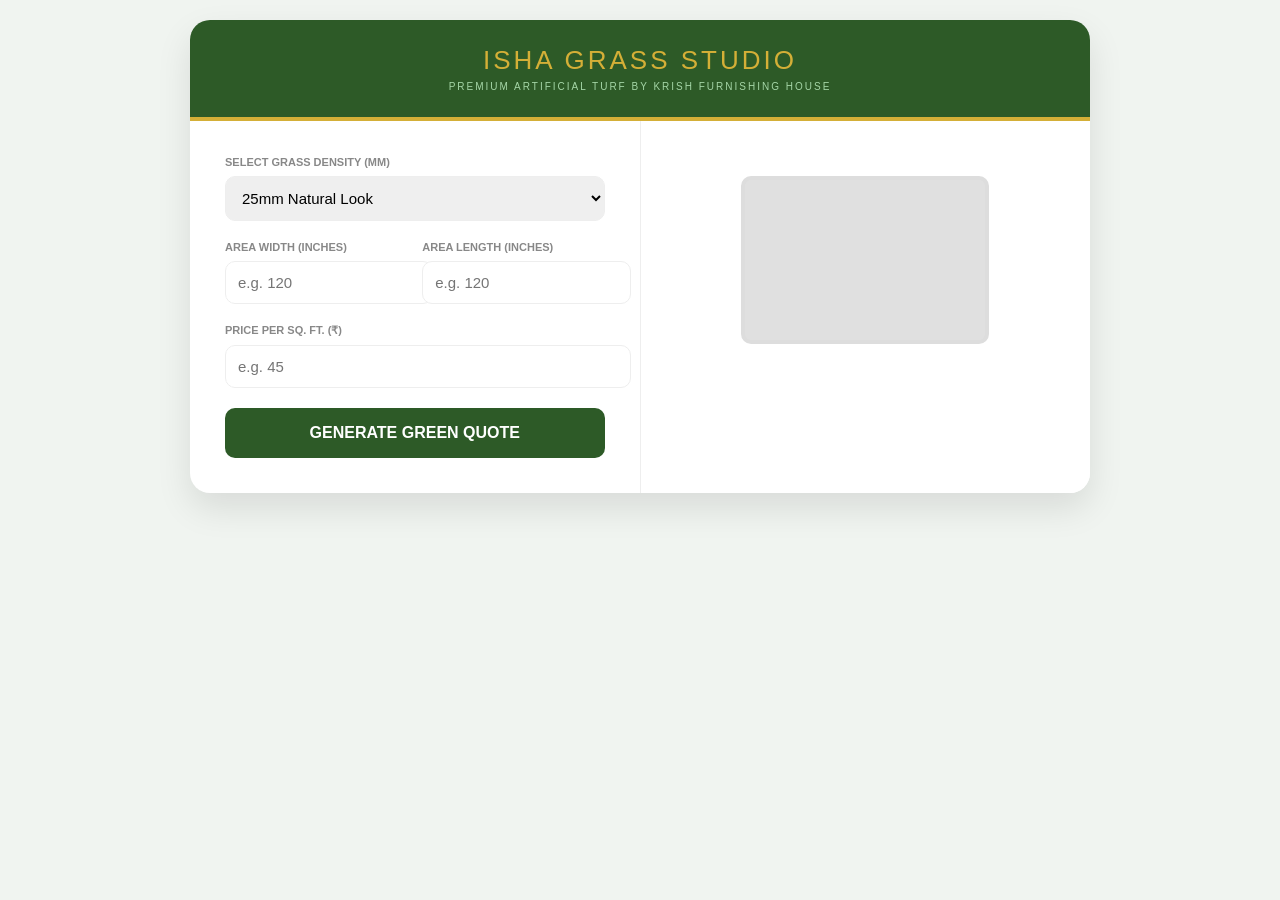
<file: artificialgrass.html>
<!DOCTYPE html>
<html lang="en">
<head>
    <meta charset="UTF-8">
    <title>Isha Grass Studio | Krish Furnishing House</title>
    <style>
        :root { --grass-green: #2d5a27; --gold: #d4af37; --light-bg: #f0f4f0; }
        body { font-family: 'Segoe UI', sans-serif; background: var(--light-bg); margin: 0; padding: 20px; }
        
        .studio-card {
            max-width: 900px; margin: auto; background: white; border-radius: 20px;
            box-shadow: 0 15px 35px rgba(0,0,0,0.1); overflow: hidden; display: flex; flex-wrap: wrap;
        }

        .header { width: 100%; background: var(--grass-green); color: var(--gold); padding: 25px; text-align: center; border-bottom: 4px solid var(--gold); }
        .header h1 { margin: 0; letter-spacing: 3px; font-size: 26px; font-weight: 300; }

        .inputs { flex: 1; min-width: 320px; padding: 35px; border-right: 1px solid #eee; }
        .visuals { flex: 1; min-width: 320px; padding: 35px; background: #fff; text-align: center; display: flex; flex-direction: column; align-items: center; }

        label { display: block; font-size: 11px; font-weight: bold; color: #888; margin-bottom: 8px; text-transform: uppercase; }
        input, select { width: 100%; padding: 12px; margin-bottom: 20px; border: 1.5px solid #eee; border-radius: 10px; font-size: 15px; outline: none; }

        .btn-calc { width: 100%; padding: 16px; background: var(--grass-green); color: white; border: none; font-weight: bold; cursor: pointer; border-radius: 10px; font-size: 16px; transition: 0.3s; }
        .btn-calc:hover { background: #1e3d1a; box-shadow: 0 5px 15px rgba(0,0,0,0.2); }

        /* Grass Schematic View */
        .lawn-frame {
            width: 240px; height: 160px; border: 4px solid #ddd; margin: 20px auto;
            background: #e0e0e0; position: relative; border-radius: 10px; overflow: hidden;
        }
        .grass-texture {
            width: 100%; height: 0%; background: #4caf50; 
            background-image: radial-gradient(#388e3c 15%, transparent 16%);
            background-size: 10px 10px;
            transition: height 1s ease-in-out; position: absolute; bottom: 0;
        }

        .result-box { margin-top: 25px; width: 100%; display: none; text-align: left; }
        .total-price { font-size: 28px; color: #b30000; font-weight: bold; margin: 15px 0; border-top: 1px solid #eee; padding-top: 10px; text-align: center; }
        .formula-box { background: #e8f5e9; padding: 15px; border: 1px dashed var(--grass-green); border-radius: 10px; font-size: 12px; line-height: 1.6; color: #2e7d32; }
    </style>
</head>
<body>

<div class="studio-card">
    <div class="header">
        <h1>ISHA GRASS STUDIO</h1>
        <p style="margin:5px 0 0; font-size:10px; color:#a5d6a7; letter-spacing: 2px;">PREMIUM ARTIFICIAL TURF BY KRISH FURNISHING HOUSE</p>
    </div>

    <div class="inputs">
        <label>Select Grass Density (mm)</label>
        <select id="gType">
            <option value="25mm Natural">25mm Natural Look</option>
            <option value="35mm Super Lush">35mm Super Lush</option>
            <option value="40mm Premium Turf">40mm Premium Turf</option>
            <option value="15mm Basic Green">15mm Basic Green</option>
        </select>

        <div style="display:flex; gap:15px;">
            <div style="flex:1;">
                <label>Area Width (Inches)</label>
                <input type="number" id="gW" placeholder="e.g. 120">
            </div>
            <div style="flex:1;">
                <label>Area Length (Inches)</label>
                <input type="number" id="gL" placeholder="e.g. 120">
            </div>
        </div>

        <label>Price Per Sq. Ft. (₹)</label>
        <input type="number" id="rate" placeholder="e.g. 45">

        <button class="btn-calc" onclick="calculateGrass()">GENERATE GREEN QUOTE</button>
    </div>

    <div class="visuals">
        <div class="lawn-frame">
            <div class="grass-texture" id="grassVis"></div>
        </div>

        <div id="resBox" class="result-box">
            <p>Quality: <b id="outType">-</b></p>
            <p>Total Area: <b><span id="outSqft">0</span> Sq. Ft.</b></p>
            <div class="total-price" id="outTotal">₹ 0</div>
            
            <div class="formula-box">
                <b>Grass Calculation Logic:</b><br>
                1. Area (Sq. Ft.) = (Width" × Length") ÷ 144<br>
                2. Price = Total Area × Rate Per Sq. Ft.<br>
                <i>*Installation and joining tape might be extra.</i>
            </div>
        </div>
    </div>
</div>

<script>
function calculateGrass() {
    let w = parseFloat(document.getElementById('gW').value);
    let l = parseFloat(document.getElementById('gL').value);
    let type = document.getElementById('gType').value;
    let r = parseFloat(document.getElementById('rate').value) || 0;

    if(!w || !l) { alert("Please enter Dimensions"); return; }

    // Logic: Precise Sq Ft Calculation
    let sqft = (w * l) / 144;
    let finalSqft = sqft.toFixed(2);
    let totalCost = Math.round(finalSqft * r);

    // Update UI
    document.getElementById('outType').innerText = type;
    document.getElementById('outSqft').innerText = finalSqft;
    document.getElementById('outTotal').innerText = "Total: ₹ " + totalCost.toLocaleString('en-IN');
    document.getElementById('resBox').style.display = "block";

    // Schematic Animation
    document.getElementById('grassVis').style.height = "100%";
}
</script>

</body>
</html>
</file>
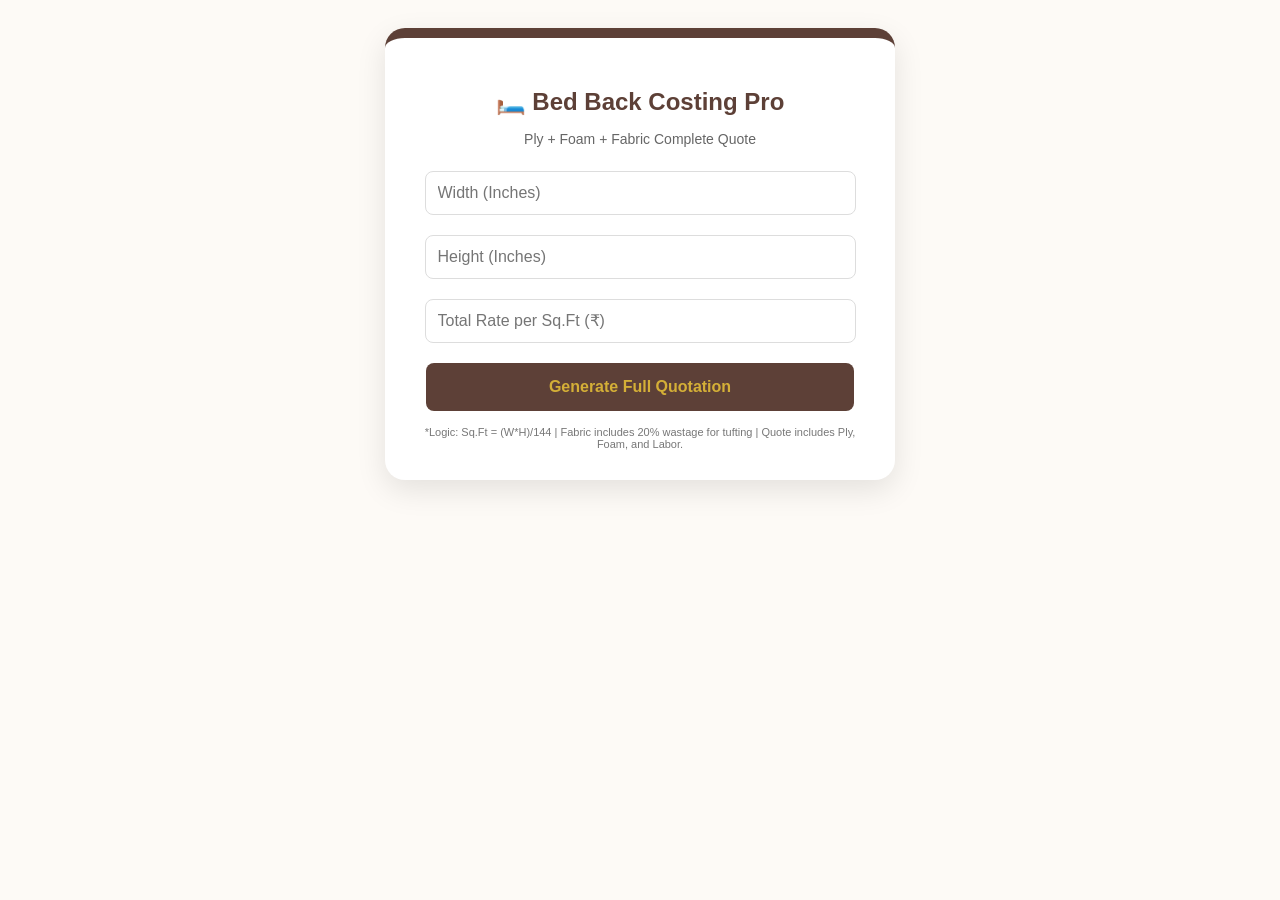
<file: bedback.html>
<!DOCTYPE html>
<html lang="en">
<head>
    <meta charset="UTF-8">
    <meta name="viewport" content="width=device-width, initial-scale=1.0">
    <title>Bed Back Master | Krish Furnishing</title>
    <style>
        body { font-family: 'Segoe UI', sans-serif; background: #fdfaf6; text-align: center; padding: 20px; }
        .box { background: white; padding: 30px; border-radius: 20px; display: inline-block; box-shadow: 0 10px 30px rgba(0,0,0,0.1); border-top: 10px solid #5d4037; max-width: 450px; width: 95%; }
        h2 { color: #5d4037; margin-bottom: 15px; }
        input { width: 90%; padding: 12px; margin: 10px 0; border: 1px solid #ddd; border-radius: 8px; font-size: 16px; }
        button { width: 95%; padding: 15px; background: #5d4037; color: #d4af37; border: none; border-radius: 8px; cursor: pointer; font-weight: bold; margin-top: 10px; font-size: 16px; }
        
        /* Schematic View */
        #bedFrame { margin: 20px auto; width: 220px; height: 140px; border: 4px solid #5d4037; background: #d7ccc8; border-radius: 10px 10px 0 0; display: none; position: relative; overflow: hidden; }
        .padding-layer { position: absolute; top: 10%; left: 10%; width: 80%; height: 80%; border: 1px dashed #5d4037; background: rgba(255,255,255,0.3); }

        #report { margin-top: 25px; text-align: left; background: #fffcf5; padding: 20px; border-radius: 12px; display: none; border-left: 5px solid #28a745; }
        .note { font-size: 11px; color: #777; margin-top: 15px; }
    </style>
</head>
<body>

    <div class="box">
        <h2>🛏️ Bed Back Costing Pro</h2>
        <p style="font-size: 14px; color: #666;">Ply + Foam + Fabric Complete Quote</p>
        
        <!-- Dimensions in Inches -->
        <input type="number" id="w" placeholder="Width (Inches)">
        <input type="number" id="h" placeholder="Height (Inches)">
        
        <!-- Total Project Rate (Ply + Foam + Fabric + Labor) -->
        <input type="number" id="rate" placeholder="Total Rate per Sq.Ft (₹)">
        
        <button onclick="calcBedBack()">Generate Full Quotation</button>

        <div id="bedFrame">
            <div class="padding-layer"></div>
            <p style="font-size: 10px; margin-top: 60px; font-weight: bold; color: #5d4037;">PLY + FOAM LAYOUT</p>
        </div>

        <div id="report">
            <p id="sqft_out"></p>
            <p id="ply_out" style="font-size: 13px; color: #555;"></p>
            <p id="fabric_needed" style="font-size: 13px; color: #555;"></p>
            <hr>
            <h3 id="cost_out" style="color: #28a745; margin: 5px 0;"></h3>
        </div>

        <div class="note">
            *Logic: Sq.Ft = (W*H)/144 | Fabric includes 20% wastage for tufting | Quote includes Ply, Foam, and Labor.
        </div>
    </div>

    <script>
        function calcBedBack() {
            let w = Number(document.getElementById('w').value);
            let h = Number(document.getElementById('h').value);
            let rate = Number(document.getElementById('rate').value);

            if(w > 0 && h > 0 && rate > 0) {
                // 1. Total Square Feet of the Board
                let totalSqFt = (w * h) / 144;
                
                // 2. Exact Fabric Meters (Adding 12 inches extra for wrapping and tufting)
                // (W+12)*(H+12) / 1550 (approx sq inch in a meter of 54" fabric)
                let fabricMeters = ((w + 12) * (h + 12) / 1550).toFixed(2);
                
                // 3. Total Project Cost
                let totalCost = Math.round(totalSqFt * rate);

                document.getElementById('bedFrame').style.display = "block";
                document.getElementById('report').style.display = "block";
                
                document.getElementById('sqft_out').innerHTML = "📐 <b>Total Area:</b> " + totalSqFt.toFixed(2) + " Sq.Ft";
                document.getElementById('ply_out').innerHTML = "🪵 <b>Ply & Foam Needed:</b> Same as Total Area";
                document.getElementById('fabric_needed').innerHTML = "🧵 <b>Approx Fabric Needed:</b> " + fabricMeters + " Meters";
                document.getElementById('cost_out').innerHTML = "💰 Total Project Quote: ₹" + totalCost.toLocaleString('en-IN');
            } else {
                alert("Please fill all details!");
            }
        }
    </script>

</body>
</html>
</file>
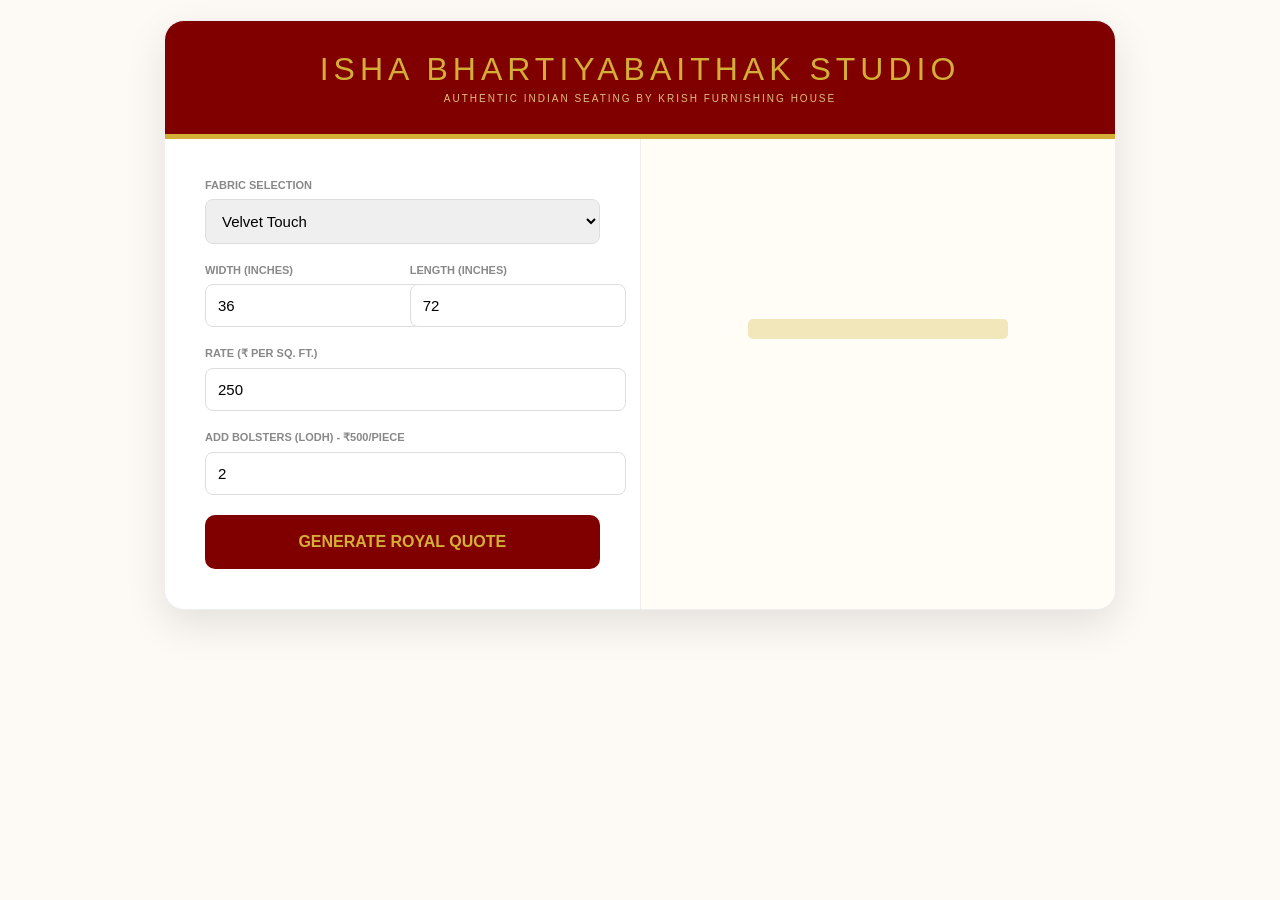
<file: bhartiyabaithak.html>
<!DOCTYPE html>
<html lang="en">
<head>
    <meta charset="UTF-8">
    <title>Isha BhartiyaBaithak Studio | Krish Furnishing House</title>
    <style>
        :root { --royal-red: #800000; --gold: #d4af37; --cream: #fffdf5; }
        body { font-family: 'Inter', sans-serif; background: #fdfaf6; margin: 0; padding: 20px; }
        
        .studio-card {
            max-width: 950px; margin: auto; background: white; border-radius: 20px;
            box-shadow: 0 15px 40px rgba(0,0,0,0.1); overflow: hidden; display: flex; flex-wrap: wrap;
            border: 1px solid #eee;
        }

        .header { width: 100%; background: var(--royal-red); color: var(--gold); padding: 30px; text-align: center; border-bottom: 5px solid var(--gold); }
        .header h1 { margin: 0; letter-spacing: 5px; font-weight: 300; text-transform: uppercase; }

        .inputs { flex: 1; min-width: 350px; padding: 40px; border-right: 1px solid #eee; }
        .visuals { flex: 1; min-width: 350px; padding: 40px; background: var(--cream); display: flex; flex-direction: column; align-items: center; }

        label { display: block; font-size: 11px; font-weight: bold; color: #888; margin-bottom: 8px; text-transform: uppercase; }
        input, select { width: 100%; padding: 12px; margin-bottom: 20px; border: 1.5px solid #ddd; border-radius: 8px; font-size: 15px; outline: none; }

        .btn-calc { width: 100%; padding: 18px; background: var(--royal-red); color: var(--gold); border: none; font-weight: bold; cursor: pointer; border-radius: 10px; font-size: 16px; transition: 0.3s; }
        .btn-calc:hover { background: #600000; letter-spacing: 1px; }

        /* Baithak Schematic View */
        .baithak-preview {
            width: 260px; height: 120px; position: relative; margin: 40px 0;
            perspective: 500px;
        }
        .gadda-base {
            width: 100%; height: 20px; background: var(--gold); border-radius: 5px;
            position: absolute; bottom: 0; transition: 0.5s; opacity: 0.3;
        }
        .bolster {
            width: 80px; height: 25px; background: var(--royal-red); border-radius: 20px;
            position: absolute; top: 10px; opacity: 0; transition: 0.5s;
        }

        .result-box { width: 100%; display: none; border-top: 2px dashed #ddd; margin-top: 20px; padding-top: 20px; }
        .total-price { font-size: 28px; color: var(--royal-red); font-weight: bold; text-align: center; margin: 15px 0; }
        .formula-card { background: #fff9e6; border: 1px dashed var(--gold); padding: 15px; border-radius: 10px; font-size: 12px; color: #555; }
    </style>
</head>
<body>

<div class="studio-card">
    <div class="header">
        <h1>ISHA  BHARTIYABAITHAK STUDIO</h1>
        <p style="margin:5px 0 0; font-size:10px; color:#e0c07a; letter-spacing: 2px;">AUTHENTIC INDIAN SEATING BY KRISH FURNISHING HOUSE</p>
    </div>

    <div class="inputs">
        <label>Fabric Selection</label>
        <select id="bFabric">
            <option value="Velvet Touch">Velvet Touch</option>
            <option value="Cotton Block Print">Cotton Block Print</option>
            <option value="Premium Jacquard">Premium Jacquard</option>
            <option value="fabric">fabric</option>


        </select>

        <div style="display:flex; gap:15px;">
            <div style="flex:1;"><label>Width (Inches)</label><input type="number" id="bW" value="36"></div>
            <div style="flex:1;"><label>Length (Inches)</label><input type="number" id="bL" value="72"></div>
        </div>

        <label>Rate (₹ Per Sq. Ft.)</label>
        <input type="number" id="rate" value="250">

        <label>Add Bolsters (Lodh) - ₹500/piece</label>
        <input type="number" id="bolsters" value="2">

        <button class="btn-calc" onclick="calculateBaithak()">GENERATE ROYAL QUOTE</button>
    </div>

    <div class="visuals">
        <div class="baithak-preview">
            <div class="gadda-base" id="gaddaVis"></div>
            <div class="bolster" id="bolsterL" style="left: -20px; transform: rotate(-90deg);"></div>
            <div class="bolster" id="bolsterR" style="right: -20px; transform: rotate(90deg);"></div>
        </div>

        <div id="resBox" class="result-box">
            <p>Area: <b><span id="outSqft">0</span> Sq. Ft.</b></p>
            <p>Components: <b>1 Gadda + <span id="outB">0</span> Bolsters</b></p>
            <div class="total-price" id="outTotal">₹ 0</div>
            
            <div class="formula-card">
                <b>Baithak Formula:</b><br>
                1. Gadda Price = (Width" × Length" ÷ 144) × Rate<br>
                2. Accessory Price = Number of Bolsters × 500<br>
                3. Total = Gadda Price + Accessory Price
            </div>
        </div>
    </div>
</div>

<script>
function calculateBaithak() {
    let w = parseFloat(document.getElementById('bW').value);
    let l = parseFloat(document.getElementById('bL').value);
    let bCount = parseInt(document.getElementById('bolsters').value) || 0;
    let r = parseFloat(document.getElementById('rate').value) || 0;

    if(!w || !l) return;

    let sqft = (w * l) / 144;
    let gaddaPrice = sqft * r;
    let bolsterPrice = bCount * 500;
    let total = Math.round(gaddaPrice + bolsterPrice);

    // UI Updates
    document.getElementById('outSqft').innerText = sqft.toFixed(2);
    document.getElementById('outB').innerText = bCount;
    document.getElementById('outTotal').innerText = "Total: ₹ " + total.toLocaleString('en-IN');
    document.getElementById('resBox').style.display = "block";

    // Animation
    document.getElementById('gaddaVis').style.opacity = "1";
    document.getElementById('bolsterL').style.opacity = (bCount > 0) ? "1" : "0";
    document.getElementById('bolsterR').style.opacity = (bCount > 1) ? "1" : "0";
}
</script>

</body>
</html>
</file>
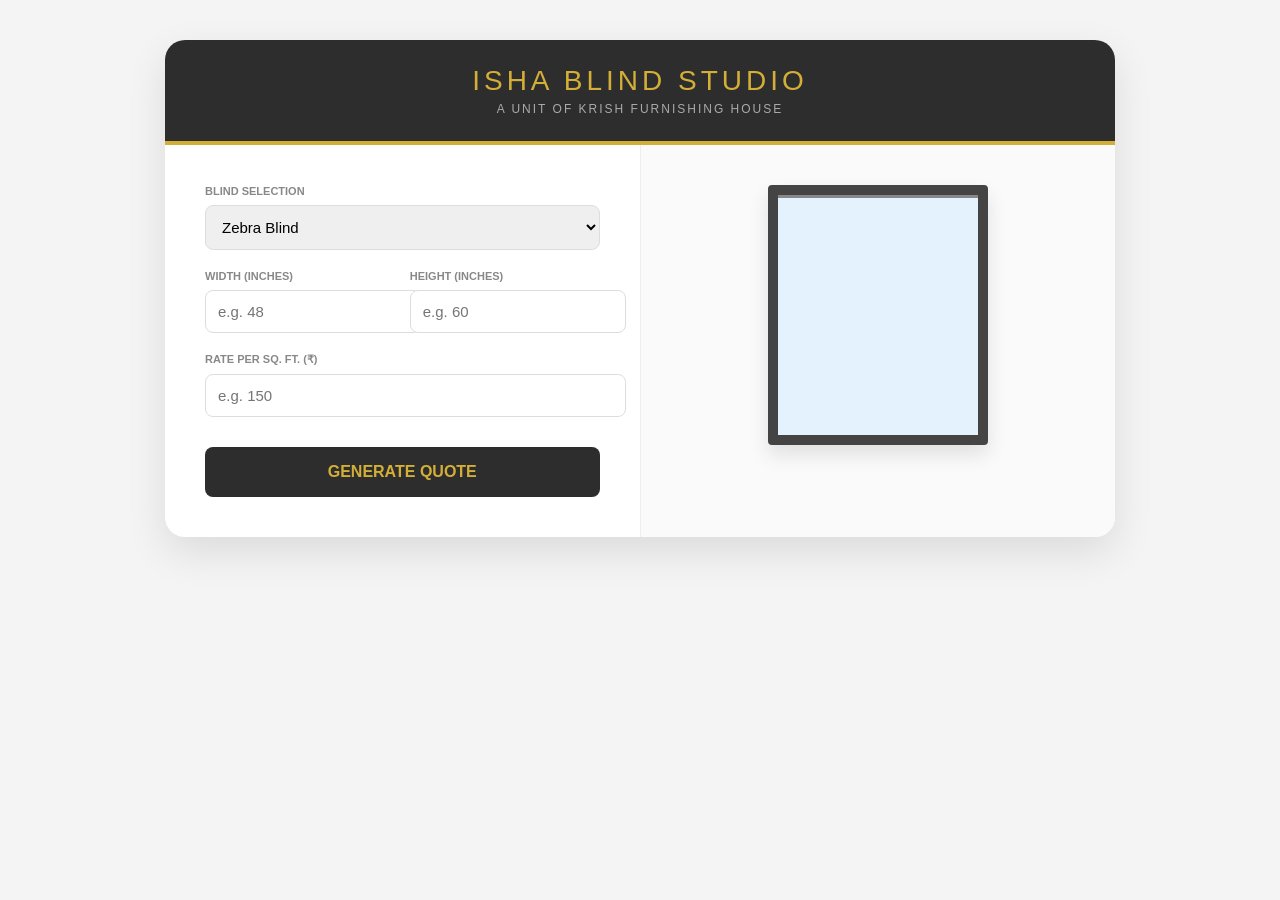
<file: blinds.html>
<!DOCTYPE html>
<html lang="en">
<head>
    <meta charset="UTF-8">
    <meta name="viewport" content="width=device-width, initial-scale=1.0">
    <title>Isha Blind Studio | Calculation Tool</title>
    <style>
        :root {
            --gold: #d4af37;
            --dark-grey: #2d2d2d;
            --light-grey: #f4f4f4;
            --white: #ffffff;
        }

        body {
            font-family: 'Segoe UI', Tahoma, Geneva, Verdana, sans-serif;
            background-color: var(--light-grey);
            margin: 0; padding: 20px; color: #333;
        }

        .studio-container {
            max-width: 950px;
            margin: 20px auto;
            background: var(--white);
            border-radius: 20px;
            box-shadow: 0 15px 40px rgba(0,0,0,0.1);
            overflow: hidden;
            display: flex;
            flex-wrap: wrap;
        }

        /* Branding Header */
        .brand-header {
            width: 100%;
            background: var(--dark-grey);
            color: var(--gold);
            padding: 25px;
            text-align: center;
            border-bottom: 4px solid var(--gold);
        }
        .brand-header h1 { margin: 0; letter-spacing: 4px; font-weight: 300; font-size: 28px; }
        .brand-header p { margin: 5px 0 0; color: #aaa; font-size: 12px; letter-spacing: 2px; }

        /* Left Side: Inputs */
        .input-panel { flex: 1; min-width: 320px; padding: 40px; border-right: 1px solid #eee; }
        
        /* Right Side: Visuals */
        .visual-panel { flex: 1; min-width: 320px; padding: 40px; background: #fafafa; display: flex; flex-direction: column; align-items: center; }

        .form-group { margin-bottom: 20px; }
        label { display: block; font-size: 11px; font-weight: bold; color: #888; text-transform: uppercase; margin-bottom: 8px; }
        
        input, select {
            width: 100%; padding: 12px; border: 1.5px solid #ddd; border-radius: 8px;
            font-size: 15px; outline: none; transition: 0.3s;
        }
        input:focus { border-color: var(--gold); }

        .btn-calc {
            width: 100%; padding: 16px; background: var(--dark-grey); color: var(--gold);
            border: none; border-radius: 8px; font-weight: bold; cursor: pointer;
            font-size: 16px; transition: 0.3s; margin-top: 10px;
        }
        .btn-calc:hover { background: #000; letter-spacing: 1px; }

        /* Schematic Window View */
        .window-frame {
            width: 200px; height: 240px; border: 10px solid #444; border-radius: 4px;
            background: #e3f2fd; position: relative; overflow: hidden;
            box-shadow: 0 10px 20px rgba(0,0,0,0.1);
        }
        .blind-sheet {
            position: absolute; top: 0; left: 0; width: 100%; height: 0%;
            background: repeating-linear-gradient(var(--gold), var(--gold) 15px, #c09e30 16px);
            transition: height 1s ease-in-out; border-bottom: 3px solid #888;
        }

        /* Quotation & Formula Area */
        .result-box { width: 100%; margin-top: 30px; display: none; animation: fadeIn 0.5s; }
        .row { display: flex; justify-content: space-between; padding: 8px 0; border-bottom: 1px solid #eee; }
        .total-price { font-size: 26px; color: #b30000; font-weight: bold; text-align: center; margin: 20px 0; }
        
        .formula-card {
            background: #fffbe6; border: 1px dashed var(--gold); padding: 15px;
            border-radius: 10px; font-size: 13px; color: #555; line-height: 1.6;
        }

        @keyframes fadeIn { from { opacity: 0; transform: translateY(10px); } to { opacity: 1; transform: translateY(0); } }
    </style>
</head>
<body>

<div class="studio-container">
    <div class="brand-header">
        <h1>ISHA BLIND STUDIO</h1>
        <p>A UNIT OF KRISH FURNISHING HOUSE</p>
    </div>

    <!-- Inputs -->
    <div class="input-panel">
        <div class="form-group">
            <label>Blind Selection</label>
            <select id="blindType">
                <option value="Zebra Blind">Zebra Blind</option>
                <option value="Roller Blind">Roller Blind</option>
                <option value="Roman Blind">Roman Blind</option>
                <option value="Vertical Blind">Vertical Blind</option>
                <option value="Wooden Blind">Wooden Venetian</option>
            </select>
        </div>

        <div style="display:flex; gap:15px;">
            <div class="form-group" style="flex:1;">
                <label>Width (Inches)</label>
                <input type="number" id="inW" placeholder="e.g. 48">
            </div>
            <div class="form-group" style="flex:1;">
                <label>Height (Inches)</label>
                <input type="number" id="inH" placeholder="e.g. 60">
            </div>
        </div>

        <div class="form-group">
            <label>Rate Per Sq. Ft. (₹)</label>
            <input type="number" id="rate" placeholder="e.g. 150">
        </div>

        <button class="btn-calc" onclick="calculateBlinds()">GENERATE QUOTE</button>
    </div>

    <!-- Visualizer & Quote -->
    <div class="visual-panel">
        <div class="window-frame">
            <div class="blind-sheet" id="blindVis"></div>
        </div>

        <div class="result-box" id="resBox">
            <div class="row"><span>Product:</span> <b id="outType"></b></div>
            <div class="row"><span>Total Area:</span> <b><span id="outSqft">0</span> Sq. Ft.</b></div>
            <div class="total-price" id="outTotal">₹ 0</div>

            <!-- Formula Section -->
            <div class="formula-card">
                <b>Calculation Formula:</b><br>
                1. Area (Sq. Ft.) = (Width" × Height") ÷ 144<br>
                2. Final Price = Total Sq. Ft. × Rate per Sq. Ft.<br>
                <i>*Standard industrial rounding applied for accuracy.</i>
            </div>
        </div>
    </div>
</div>

<script>
function calculateBlinds() {
    let w = parseFloat(document.getElementById('inW').value);
    let h = parseFloat(document.getElementById('inH').value);
    let type = document.getElementById('blindType').value;
    let r = parseFloat(document.getElementById('rate').value) || 0;

    if(!w || !h) { alert("Please enter Height and Width."); return; }

    // Logic: Convert Inches to SqFt (144 sq inches = 1 sq ft)
    let sqft = (w * h) / 144;
    let finalSqft = sqft.toFixed(2);
    let totalCost = Math.round(finalSqft * r);

    // Update Text
    document.getElementById('outType').innerText = type;
    document.getElementById('outSqft').innerText = finalSqft;
    document.getElementById('outTotal').innerText = "₹ " + totalCost.toLocaleString('en-IN');
    
    // Schematic Animation
    document.getElementById('blindVis').style.height = "90%";
    document.getElementById('resBox').style.display = "block";
}
</script>

</body>
</html>
</file>
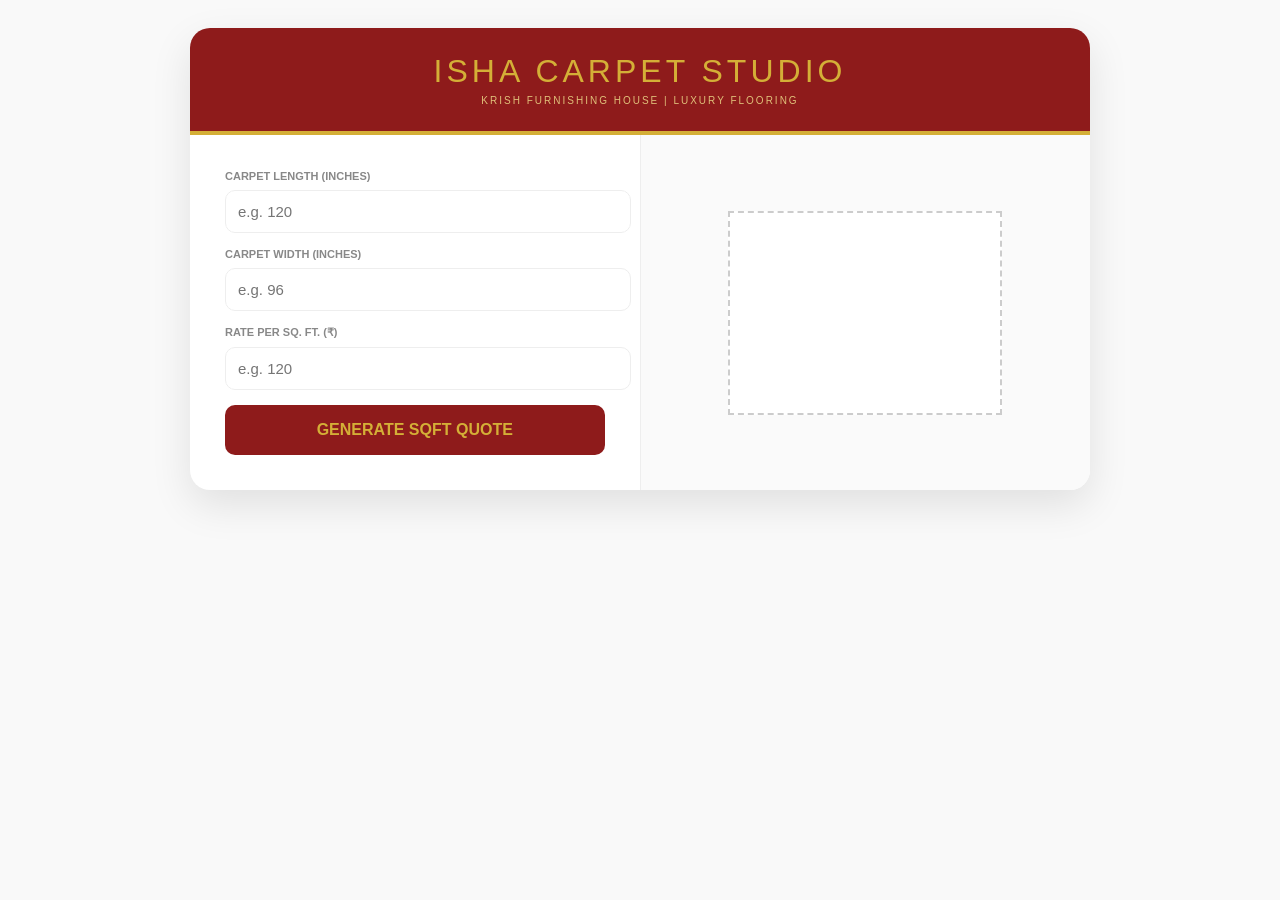
<file: carpet.html>
<!DOCTYPE html>
<html lang="en">
<head>
    <meta charset="UTF-8">
    <title>Isha Carpet Studio | Sq. Ft. Quote</title>
    <style>
        :root { --carpet-red: #8e1b1b; --gold: #d4af37; --bg: #f9f9f9; }
        body { font-family: 'Segoe UI', sans-serif; background: var(--bg); padding: 20px; }
        
        .studio-card {
            max-width: 900px; margin: auto; background: white; border-radius: 20px;
            box-shadow: 0 15px 40px rgba(0,0,0,0.1); overflow: hidden; display: flex; flex-wrap: wrap;
        }

        .header { width: 100%; background: var(--carpet-red); color: var(--gold); padding: 25px; text-align: center; border-bottom: 4px solid var(--gold); }
        .header h1 { margin: 0; letter-spacing: 4px; font-weight: 300; }

        .inputs { flex: 1; min-width: 320px; padding: 35px; border-right: 1px solid #eee; }
        .visuals { flex: 1; min-width: 320px; padding: 35px; background: #fafafa; text-align: center; display: flex; flex-direction: column; align-items: center; justify-content: center; }

        label { display: block; font-size: 11px; font-weight: bold; color: #888; margin-bottom: 8px; text-transform: uppercase; }
        input { width: 100%; padding: 12px; margin-bottom: 15px; border: 1.5px solid #eee; border-radius: 10px; font-size: 15px; outline: none; }

        .btn-calc { width: 100%; padding: 16px; background: var(--carpet-red); color: var(--gold); border: none; font-weight: bold; cursor: pointer; border-radius: 10px; font-size: 16px; transition: 0.3s; }
        .btn-calc:hover { background: #000; letter-spacing: 1px; }

        /* Carpet Schematic View */
        .carpet-preview {
            width: 250px; height: 180px; border: 2px dashed #ccc; padding: 10px;
            display: flex; align-items: center; justify-content: center; background: #fff;
        }
        .carpet-visual {
            width: 0%; height: 0%; background: var(--carpet-red); 
            background-image: radial-gradient(var(--gold) 1px, transparent 1px);
            background-size: 15px 15px;
            transition: all 0.8s ease-in-out; border-radius: 4px; box-shadow: 0 10px 20px rgba(0,0,0,0.2);
        }

        .result-box { margin-top: 25px; width: 100%; display: none; text-align: left; }
        .total-price { font-size: 32px; color: #b30000; font-weight: bold; text-align: center; margin: 15px 0; border-top: 1px solid #eee; padding-top: 15px; }
        .formula-box { background: #fffbe6; padding: 15px; border: 1px dashed var(--gold); border-radius: 10px; font-size: 13px; color: #333; line-height: 1.6; }
    </style>
</head>
<body>

<div class="studio-card">
    <div class="header">
        <h1>ISHA CARPET STUDIO</h1>
        <p style="margin:5px 0 0; font-size:10px; color:#e0c07a; letter-spacing: 2px;">KRISH FURNISHING HOUSE | LUXURY FLOORING</p>
    </div>

    <div class="inputs">
        <label>Carpet Length (Inches)</label>
        <input type="number" id="cL" placeholder="e.g. 120">

        <label>Carpet Width (Inches)</label>
        <input type="number" id="cW" placeholder="e.g. 96">

        <label>Rate Per Sq. Ft. (₹)</label>
        <input type="number" id="rate" placeholder="e.g. 120">

        <button class="btn-calc" onclick="calculateCarpet()">GENERATE SQFT QUOTE</button>
    </div>

    <div class="visuals">
        <div class="carpet-preview">
            <div class="carpet-visual" id="carpetVis"></div>
        </div>

        <div id="resBox" class="result-box">
            <div>Total Area: <b><span id="outSqft">0</span> Sq. Ft.</b></div>
            <div class="total-price" id="outTotal">₹ 0</div>
            
            <div class="formula-box">
                <b>Carpet Pricing Logic:</b><br>
                1. Area (Sq. Ft.) = (Length" × Width") ÷ 144<br>
                2. Price = Total Area × Rate Per Sq. Ft.<br>
                <i>*Prices may vary based on material density and pile height.</i>
            </div>
        </div>
    </div>
</div>

<script>
function calculateCarpet() {
    let l = parseFloat(document.getElementById('cL').value);
    let w = parseFloat(document.getElementById('cW').value);
    let r = parseFloat(document.getElementById('rate').value) || 0;

    if(!l || !w) { 
        alert("Please enter Length and Width!"); 
        return; 
    }

    // Logic: Convert Inches to Sq Ft (144 sq inches = 1 sq ft)
    let sqft = (l * w) / 144;
    let finalSqft = sqft.toFixed(2);
    let totalCost = Math.round(finalSqft * r);

    // Update UI
    document.getElementById('outSqft').innerText = finalSqft;
    document.getElementById('outTotal').innerText = "Total: ₹ " + totalCost.toLocaleString('en-IN');
    document.getElementById('resBox').style.display = "block";

    // Schematic Animation (Scaling the carpet area)
    let vis = document.getElementById('carpetVis');
    vis.style.width = "90%";
    vis.style.height = "90%";
    
    // Adjust aspect ratio visually
    if (l > w) {
        vis.style.width = "60%";
    } else if (w > l) {
        vis.style.height = "60%";
    }
}
</script>

</body>
</html>
</file>
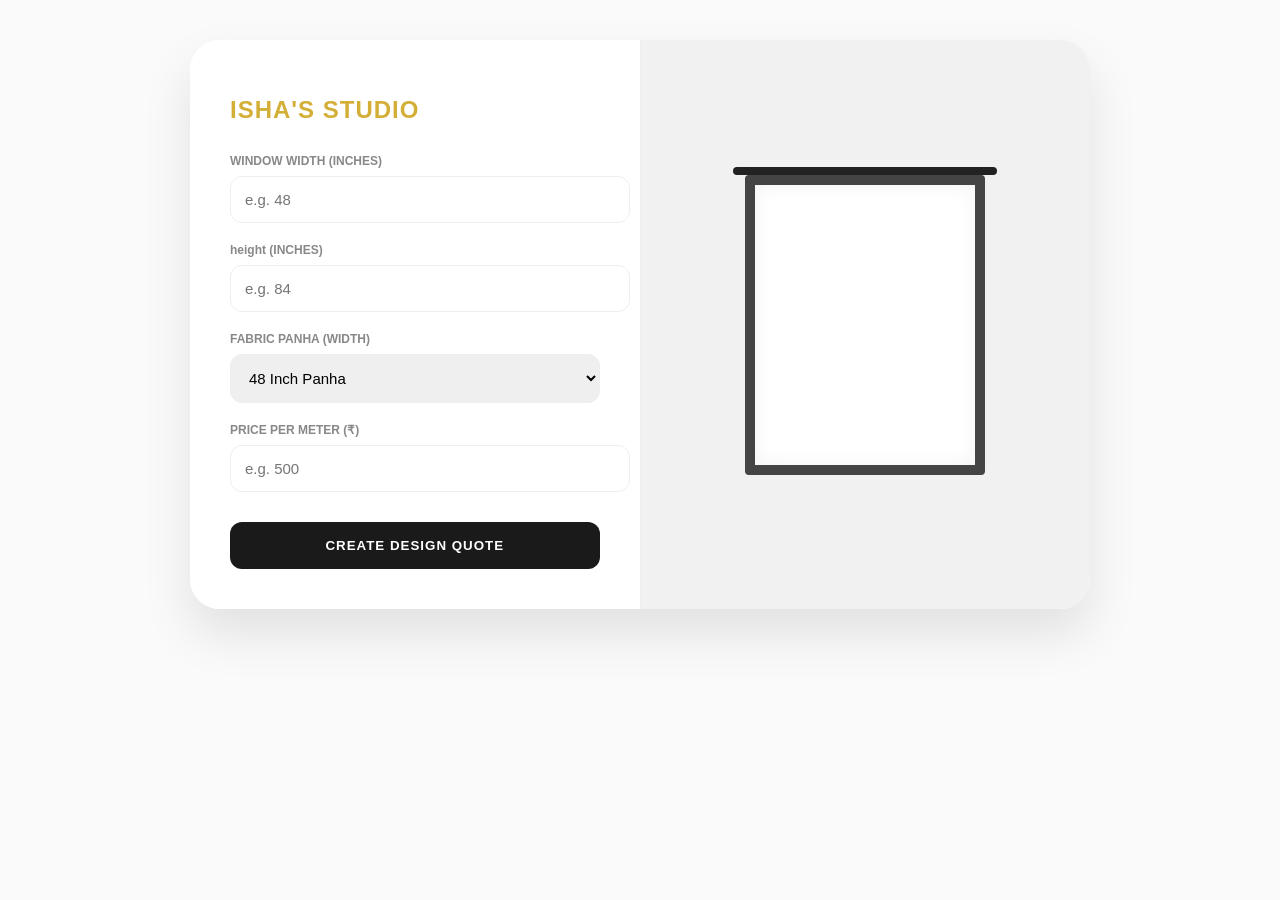
<file: curtains.html>
<!DOCTYPE html>
<html lang="en">
<head>
    <meta charset="UTF-8">
    <meta name="viewport" content="width=device-width, initial-scale=1.0">
    <title>Isha's Curtain Studio</title>
    <style>
        :root {
            --gold: #d4af37;
            --dark: #1a1a1a;
            --soft-bg: #fafafa;
            --white: #ffffff;
        }

        body {
            font-family: 'Segoe UI', Arial, sans-serif;
            background-color: var(--soft-bg);
            color: var(--dark);
            margin: 0; padding: 40px 20px;
        }

        .studio-card {
            max-width: 900px;
            margin: auto;
            background: var(--white);
            border-radius: 30px;
            overflow: hidden;
            box-shadow: 0 25px 50px rgba(0,0,0,0.1);
            display: flex;
            flex-wrap: wrap;
        }

        /* Left Side: Inputs */
        .controls {
            flex: 1;
            min-width: 350px;
            padding: 40px;
            background: #fff;
        }

        /* Right Side: Visuals */
        .visualizer {
            flex: 1;
            min-width: 350px;
            background: #f1f1f1;
            padding: 40px;
            display: flex;
            flex-direction: column;
            align-items: center;
            justify-content: center;
            border-left: 1px solid #eee;
        }

        h1 { font-size: 24px; margin-bottom: 30px; letter-spacing: 1px; color: var(--gold); text-transform: uppercase; }

        .input-box { margin-bottom: 20px; }
        label { display: block; font-size: 12px; margin-bottom: 8px; font-weight: 600; color: #888; }
        
        input, select {
            width: 100%; padding: 14px; border: 1.5px solid #eee; border-radius: 12px;
            font-size: 15px; outline: none; transition: 0.3s;
        }

        input:focus { border-color: var(--gold); }

        .btn-calc {
            width: 100%; padding: 16px; background: var(--dark); color: white;
            border: none; border-radius: 12px; font-weight: bold; cursor: pointer;
            margin-top: 10px; transition: 0.3s; letter-spacing: 1px;
        }

        .btn-calc:hover { background: var(--gold); transform: translateY(-2px); }

        /* Schematic View Styles */
        .window-blueprint {
            width: 220px; height: 280px; border: 10px solid #444; border-radius: 4px;
            position: relative; background: #fff; box-shadow: inset 0 0 20px rgba(0,0,0,0.05);
        }

        .rod {
            position: absolute; top: -18px; left: -10%; width: 120%;
            height: 8px; background: #222; border-radius: 10px;
        }

        .panels-wrap {
            display: flex; height: 105%; width: 100%; position: absolute; top: -5px; gap: 4px; padding: 0 5px; box-sizing: border-box;
        }

        .curtain-panel {
            flex: 1; background: var(--gold); opacity: 0.85; border-radius: 3px;
            box-shadow: 2px 0 5px rgba(0,0,0,0.1);
        }

        /* Results Quote */
        .quote-sheet {
            margin-top: 30px; padding: 20px; border-radius: 15px;
            background: #fff; width: 100%; display: none;
        }

        .row { display: flex; justify-content: space-between; margin-bottom: 12px; font-size: 14px; border-bottom: 1px solid #f9f9f9; padding-bottom: 5px; }
        .total-price { font-size: 24px; color: #b30000; font-weight: bold; margin-top: 15px; }
        .logic-tag { font-size: 11px; color: #999; margin-top: 20px; line-height: 1.6; }
    </style>
</head>
<body>

<div class="studio-card">
    <!-- INPUT SECTION -->
    <div class="controls">
        <h1>Isha's Studio</h1>
        
        <div class="input-box">
            <label>WINDOW WIDTH (INCHES)</label>
            <input type="number" id="wW" placeholder="e.g. 48">
        </div>

        <div class="input-box">
            <label>height (INCHES)</label>
            <input type="number" id="wL" placeholder="e.g. 84">
        </div>

        <div class="input-box">
            <label>FABRIC PANHA (WIDTH)</label>
            <select id="pType">
                <option value="48">48 Inch Panha</option>
                <option value="54">54 Inch Panha</option>
            </select>
        </div>

        <div class="input-box">
            <label>PRICE PER METER (₹)</label>
            <input type="number" id="rate" placeholder="e.g. 500">
        </div>

        <button class="btn-calc" onclick="createQuote()">CREATE DESIGN QUOTE</button>
    </div>

    <!-- VISUAL SECTION -->
    <div class="visualizer">
        <div class="window-blueprint">
            <div class="rod"></div>
            <div class="panels-wrap" id="panelBox"></div>
        </div>

        <div class="quote-sheet" id="quoteBox">
            <div class="row"><span>Total Panels:</span> <b id="rPan">0</b></div>
            <div class="row"><span>Cutting Height:</span> <b id="rCut">0"</b></div>
            <div class="row"><span>Total Fabric:</span> <b id="rMtr">0 Mtr</b></div>
            <div class="total-price" id="rCost">₹ 0</div>
            
            <div class="logic-tag">
                <b>Design Logic:</b> Used 2.5x fullness. Fabric width is calculated after minus 4 inches for stitching margins+10. Total meters rounded to the nearest 0.25m.
            </div>
        </div>
    </div>
</div>

<script>
function createQuote() {
    let w = parseFloat(document.getElementById('wW').value);
    let h = parseFloat(document.getElementById('wL').value);
    let p = parseInt(document.getElementById('pType').value);
    let r = parseFloat(document.getElementById('rate').value) || 0;

    if(!w || !h) { alert("Please enter measurements!"); return; }

    // --- LOGIC ---
    let effectivePanha = p - 4; // Minus 4" for side stitching
    let fullness = 2.0; 
    let panels = Math.ceil((w * fullness) / effectivePanha);
    let cutLength = h + 10; // 4" Top + 6" Bottom fold
    
    let totalInches = panels * cutLength;
    let rawMtr = totalInches / 39.37;
    let finalMtr = (Math.ceil(rawMtr * 4) / 4).toFixed(2); // Round to nearest 0.25
    let cost = Math.round(finalMtr * r);

    // Update Text
    document.getElementById('rPan').innerText = panels;
    document.getElementById('rCut').innerText = cutLength + '"';
    document.getElementById('rMtr').innerText = finalMtr;
    document.getElementById('rCost').innerText = "₹ " + cost.toLocaleString('en-IN');
    
    // Update Schematic View
    const pBox = document.getElementById('panelBox');
    pBox.innerHTML = '';
    for(let i=0; i<panels; i++) {
        let pDiv = document.createElement('div');
        pDiv.className = 'curtain-panel';
        pBox.appendChild(pDiv);
    }

    document.getElementById('quoteBox').style.display = 'block';
}
</script>

</body>
</html>
</file>
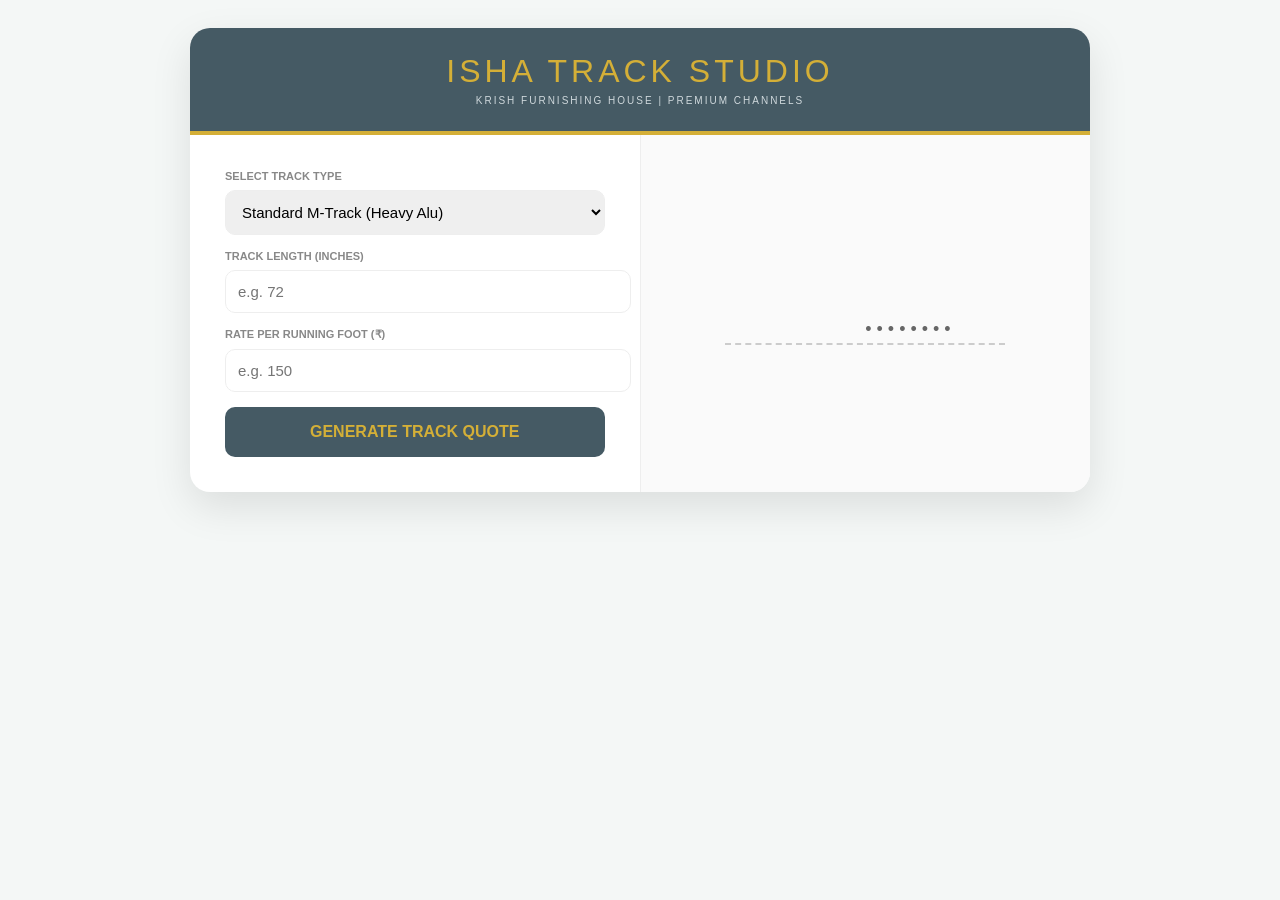
<file: curtaintrack.html>
<!DOCTYPE html>
<html lang="en">
<head>
    <meta charset="UTF-8">
    <title>Isha Track Studio | Curtain Channels</title>
    <style>
        :root { --metal: #455a64; --gold: #d4af37; --bg: #f4f7f6; }
        body { font-family: 'Segoe UI', sans-serif; background: var(--bg); padding: 20px; }
        
        .studio-card {
            max-width: 900px; margin: auto; background: white; border-radius: 20px;
            box-shadow: 0 15px 40px rgba(0,0,0,0.1); overflow: hidden; display: flex; flex-wrap: wrap;
        }

        .header { width: 100%; background: var(--metal); color: var(--gold); padding: 25px; text-align: center; border-bottom: 4px solid var(--gold); }
        .header h1 { margin: 0; letter-spacing: 4px; font-weight: 300; }

        .inputs { flex: 1; min-width: 320px; padding: 35px; border-right: 1px solid #eee; }
        .visuals { flex: 1; min-width: 320px; padding: 35px; background: #fafafa; text-align: center; display: flex; flex-direction: column; align-items: center; justify-content: center; }

        label { display: block; font-size: 11px; font-weight: bold; color: #888; margin-bottom: 8px; text-transform: uppercase; }
        input, select { width: 100%; padding: 12px; margin-bottom: 15px; border: 1.5px solid #eee; border-radius: 10px; font-size: 15px; outline: none; }

        .btn-calc { width: 100%; padding: 16px; background: var(--metal); color: var(--gold); border: none; font-weight: bold; cursor: pointer; border-radius: 10px; font-size: 16px; transition: 0.3s; }
        .btn-calc:hover { background: #000; letter-spacing: 1px; }

        /* Schematic Track View */
        .track-preview {
            width: 280px; height: 60px; border-bottom: 2px dashed #ccc;
            display: flex; align-items: center; justify-content: center; position: relative;
        }
        .track-visual {
            width: 0%; height: 8px; background: #999; border-radius: 4px;
            position: relative; transition: width 1s ease-in-out;
        }
        .track-visual::after {
            content: '••••••••'; color: #666; position: absolute; top: 10px; left: 0; width: 100%; text-align: center; font-size: 18px; letter-spacing: 5px;
        }

        .result-box { margin-top: 25px; width: 100%; display: none; text-align: left; }
        .total-price { font-size: 32px; color: #b30000; font-weight: bold; text-align: center; margin: 15px 0; border-top: 1px solid #eee; padding-top: 15px; }
        .formula-box { background: #fffbe6; padding: 15px; border: 1px dashed var(--gold); border-radius: 10px; font-size: 13px; color: #333; line-height: 1.6; }
    </style>
</head>
<body>

<div class="studio-card">
    <div class="header">
        <h1>ISHA TRACK STUDIO</h1>
        <p style="margin:5px 0 0; font-size:10px; color:#cfd8dc; letter-spacing: 2px;">KRISH FURNISHING HOUSE | PREMIUM CHANNELS</p>
    </div>

    <div class="inputs">
        <label>Select Track Type</label>
        <select id="trackType">
            <option value="Standard M-Track">Standard M-Track (Heavy Alu)</option>
            <option value="I-Beam Track">I-Beam Track (Flexible)</option>
            <option value="Hospital Track">Hospital Cubicle Track</option>
            <option value="Motorized Channel">Motorized Smart Channel</option>
            <option value="Double Track">Double Track (Sheer + Main)</option>
        </select>

        <label>Track Length (Inches)</label>
        <input type="number" id="tL" placeholder="e.g. 72">

        <label>Rate Per Running Foot (₹)</label>
        <input type="number" id="rate" placeholder="e.g. 150">

        <button class="btn-calc" onclick="calculateTrack()">GENERATE TRACK QUOTE</button>
    </div>

    <div class="visuals">
        <div class="track-preview">
            <div class="track-visual" id="trackVis"></div>
        </div>

        <div id="resBox" class="result-box">
            <div>Product: <b id="outType">-</b></div>
            <div>Total Measurement: <b><span id="outRft">0</span> Rft.</b></div>
            <div class="total-price" id="outTotal">₹ 0</div>
            
            <div class="formula-box">
                <b>Track Pricing Logic:</b><br>
                1. Total Rft = Track Length" ÷ 12<br>
                2. Price = Total Rft × Rate Per Foot<br>
                <i>*Includes wall/ceiling brackets and end-caps.</i>
            </div>
        </div>
    </div>
</div>

<script>
function calculateTrack() {
    let l = parseFloat(document.getElementById('tL').value);
    let r = parseFloat(document.getElementById('rate').value) || 0;
    let type = document.getElementById('trackType').value;

    if(!l) { 
        alert("Please enter Track Length!"); 
        return; 
    }

    // Logic: Running Foot (Length / 12)
    let rft = l / 12;
    let finalRft = rft.toFixed(2);
    let totalCost = Math.round(finalRft * r);

    // Update UI
    document.getElementById('outType').innerText = type;
    document.getElementById('outRft').innerText = finalRft;
    document.getElementById('outTotal').innerText = "Total: ₹ " + totalCost.toLocaleString('en-IN');
    document.getElementById('resBox').style.display = "block";

    // Schematic Animation
    let vis = document.getElementById('trackVis');
    vis.style.width = "100%";
    
    // Color change for Motorized
    if(type.includes("Motorized")) {
        vis.style.backgroundColor = "#d4af37"; // Gold for premium
    } else {
        vis.style.backgroundColor = "#999";
    }
}
</script>

</body>
</html>
</file>
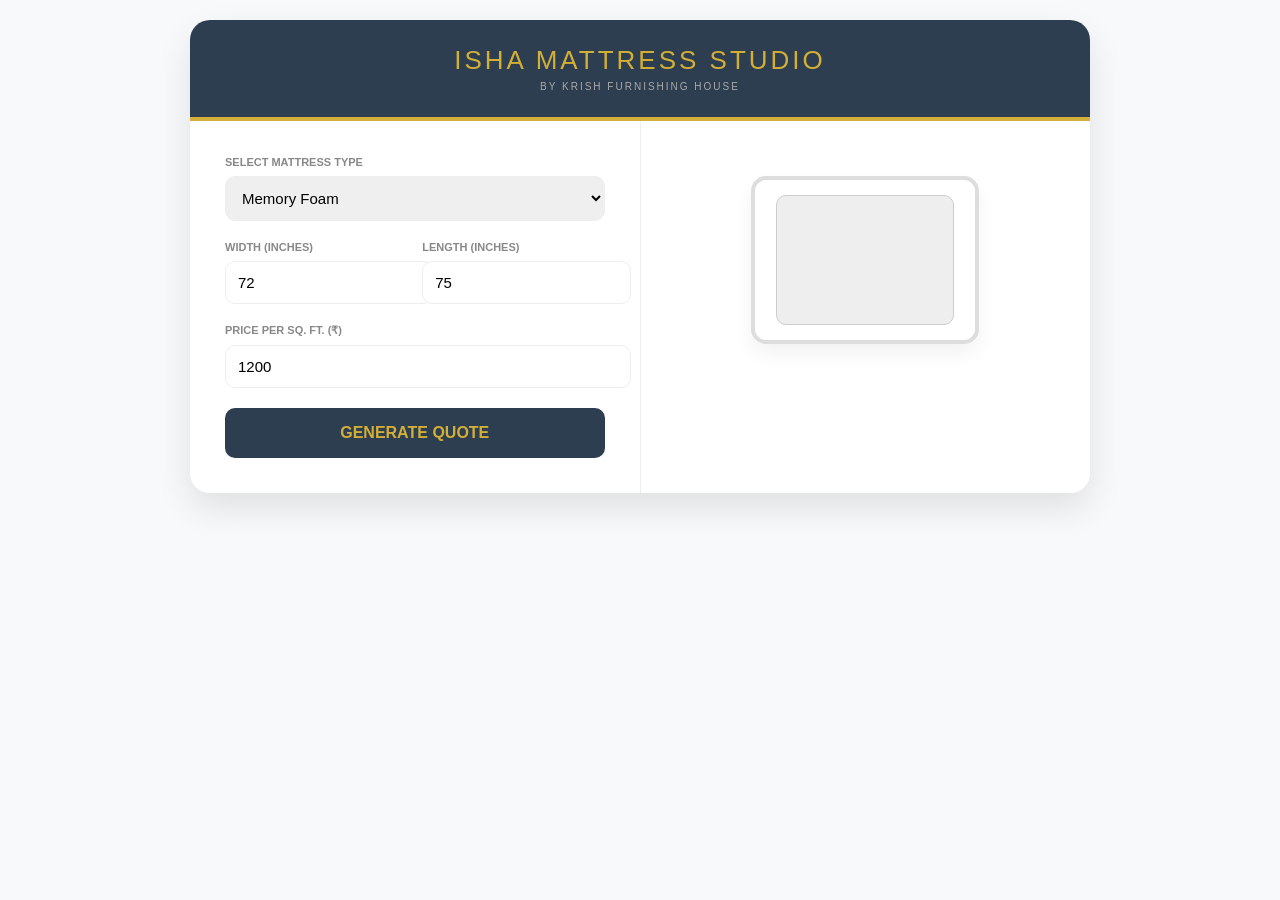
<file: mattress.html>
<!DOCTYPE html>
<html lang="en">
<head>
    <meta charset="UTF-8">
    <title>Isha Mattress Studio | Krish Furnishing House</title>
    <style>
        :root { --mattress-blue: #2c3e50; --gold: #d4af37; --light-bg: #f8f9fa; }
        body { font-family: 'Segoe UI', sans-serif; background: var(--light-bg); margin: 0; padding: 20px; }
        
        .studio-card {
            max-width: 900px; margin: auto; background: white; border-radius: 20px;
            box-shadow: 0 15px 35px rgba(0,0,0,0.1); overflow: hidden; display: flex; flex-wrap: wrap;
        }

        .header { width: 100%; background: var(--mattress-blue); color: var(--gold); padding: 25px; text-align: center; border-bottom: 4px solid var(--gold); }
        .header h1 { margin: 0; letter-spacing: 3px; font-size: 26px; font-weight: 300; }

        .inputs { flex: 1; min-width: 320px; padding: 35px; border-right: 1px solid #eee; }
        .visuals { flex: 1; min-width: 320px; padding: 35px; background: #fff; text-align: center; display: flex; flex-direction: column; align-items: center; }

        label { display: block; font-size: 11px; font-weight: bold; color: #888; margin-bottom: 8px; text-transform: uppercase; }
        input, select { width: 100%; padding: 12px; margin-bottom: 20px; border: 1.5px solid #eee; border-radius: 10px; font-size: 15px; outline: none; }
        input:focus { border-color: var(--gold); }

        .btn-calc { width: 100%; padding: 16px; background: var(--mattress-blue); color: var(--gold); border: none; font-weight: bold; cursor: pointer; border-radius: 10px; font-size: 16px; transition: 0.3s; }
        .btn-calc:hover { background: #000; letter-spacing: 1px; }

        /* Mattress Schematic View */
        .bed-frame {
            width: 220px; height: 160px; border: 4px solid #ddd; margin: 20px auto;
            background: #fff; position: relative; border-radius: 15px; box-shadow: 0 10px 20px rgba(0,0,0,0.05);
            display: flex; align-items: center; justify-content: center;
        }
        .mattress-3d {
            width: 80%; height: 80%; background: #eee; border-radius: 10px;
            transition: all 0.8s ease; position: relative; border: 1px solid #ccc;
        }
        .active-mattress { background: var(--gold); transform: scale(1.05); box-shadow: 0 5px 15px rgba(212, 175, 55, 0.4); }

        .result-box { margin-top: 25px; width: 100%; display: none; text-align: left; }
        .total-price { font-size: 28px; color: #b30000; font-weight: bold; margin: 15px 0; border-top: 1px solid #eee; padding-top: 10px; text-align: center; }
        .formula-box { background: #f0f7ff; padding: 15px; border: 1px dashed #2c3e50; border-radius: 10px; font-size: 12px; line-height: 1.6; color: #444; }
    </style>
</head>
<body>

<div class="studio-card">
    <div class="header">
        <h1>ISHA MATTRESS STUDIO</h1>
        <p style="margin:5px 0 0; font-size:10px; color:#aaa; letter-spacing: 2px;">BY KRISH FURNISHING HOUSE</p>
    </div>

    <div class="inputs">
        <label>Select Mattress Type</label>
        <select id="mType">
            <option value="Memory Foam">Memory Foam</option>
            <option value="Orthopedic Coir">Orthopedic Coir</option>
            <option value="Pocket Spring">Pocket Spring</option>
            <option value="Latex Luxury">Latex Luxury</option>
            <option value="Dr Orthopedic">Dr Orthopedic</option>
            <option value="Bounded foam">Bounded foam</option>
        </select>

        <div style="display:flex; gap:15px;">
            <div style="flex:1;">
                <label>Width (Inches)</label>
                <input type="number" id="mW" value="72">
            </div>
            <div style="flex:1;">
                <label>Length (Inches)</label>
                <input type="number" id="mL" value="75">
            </div>
        </div>

        <label>Price Per Sq. Ft. (₹)</label>
        <input type="number" id="rate" value="1200">

        <button class="btn-calc" onclick="calculateMattress()">GENERATE QUOTE</button>
    </div>

    <div class="visuals">
        <div class="bed-frame">
            <div class="mattress-3d" id="mattressVis"></div>
        </div>

        <div id="resBox" class="result-box">
            <p>Product: <b id="outType">-</b></p>
            <p>Total Area: <b><span id="outSqft">0</span> Sq. Ft.</b></p>
            <div class="total-price" id="outTotal">₹ 0</div>
            
            <div class="formula-box">
                <b>Mattress Calculation Logic:</b><br>
                1. Area (Sq. Ft.) = (Width" × Length") ÷ 144<br>
                2. Quote = Total Area × Rate Per Sq. Ft.<br>
                <i>*Standard sizes apply. For thickness above 6", rates may vary.</i>
            </div>
        </div>
    </div>
</div>

<script>
function calculateMattress() {
    let w = parseFloat(document.getElementById('mW').value);
    let l = parseFloat(document.getElementById('mL').value);
    let type = document.getElementById('mType').value;
    let r = parseFloat(document.getElementById('rate').value) || 0;

    if(!w || !l) { alert("Please enter dimensions"); return; }

    // Logic: Convert Sq Inches to Sq Ft
    let sqft = (w * l) / 144;
    let finalSqft = sqft.toFixed(2);
    let totalCost = Math.round(finalSqft * r);

    // UI Update
    document.getElementById('outType').innerText = type;
    document.getElementById('outSqft').innerText = finalSqft;
    document.getElementById('outTotal').innerText = "₹ " + totalCost.toLocaleString('en-IN');
    document.getElementById('resBox').style.display = "block";

    // Schematic Animation
    let vis = document.getElementById('mattressVis');
    vis.classList.add('active-mattress');
    vis.style.width = (w/l * 80) + "%"; // Simple proportional scaling
}
</script>

</body>
</html>
</file>
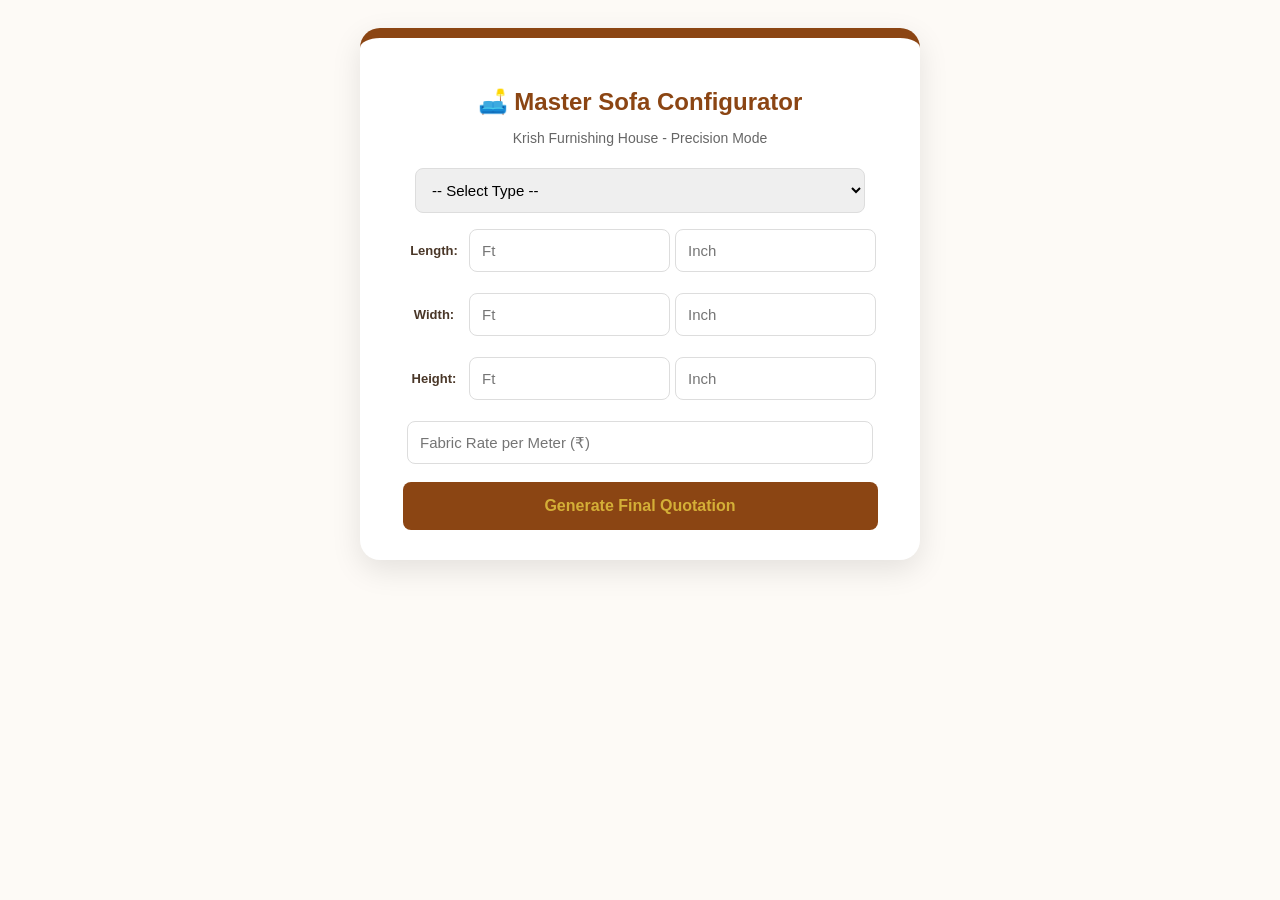
<file: sofa.html>
<!DOCTYPE html>
<html lang="en">
<head>
    <meta charset="UTF-8">
    <meta name="viewport" content="width=device-width, initial-scale=1.0">
    <title>Krish Furnishing | Precision Sofa Pro</title>
    <style>
        body { font-family: 'Segoe UI', sans-serif; background: #fdfaf6; padding: 20px; text-align: center; }
        .container { background: white; padding: 30px; border-radius: 20px; display: inline-block; box-shadow: 0 10px 30px rgba(0,0,0,0.1); border-top: 10px solid #8b4513; max-width: 500px; width: 100%; }
        h2 { color: #8b4513; margin-bottom: 5px; }
        select, input { padding: 12px; margin: 8px 0; border: 1px solid #ddd; border-radius: 8px; font-size: 15px; }
        
        /* Schematic Diagram Styles */
        #visualFrame { margin: 20px auto; width: 220px; height: 120px; border: 2px solid #8b4513; position: relative; background: #f0ede5; border-radius: 8px; display: none; overflow: hidden; }
        .part { position: absolute; background: #a67c52; border: 1px solid #8b4513; border-radius: 2px; transition: 0.3s; }
        
        .btn { width: 95%; padding: 15px; background: #8b4513; color: #d4af37; border: none; border-radius: 8px; cursor: pointer; font-size: 16px; font-weight: bold; margin-top: 10px; }
        #quote { margin-top: 25px; text-align: left; background: #fffcf5; padding: 20px; border-radius: 12px; display: none; border-left: 5px solid #28a745; }
        
        /* Layout for Ft + Inch inputs */
        .dim-row { display: flex; align-items: center; justify-content: center; gap: 5px; margin-bottom: 5px; }
        .dim-row label { font-size: 13px; font-weight: bold; width: 60px; color: #4a3728; }
        .dim-row input { width: 35%; }
        .rate-row { width: 90%; margin: auto; }
    </style>
</head>
<body>

<div class="container">
    <h2>🛋️ Master Sofa Configurator</h2>
    <p style="color: #666; font-size: 14px;">Krish Furnishing House - Precision Mode</p>

    <!-- Sofa Type -->
    <select id="sofaType" onchange="updateDiagram()" style="width: 90%;">
        <option value="0">-- Select Type --</option>
        <option value="Single">Single Seater</option>
        <option value="3-Seater">Standard 3-Seater</option>
        <option value="L-Shape">L-Shape Corner</option>
        <option value="U-Shape">U-Shape Luxury</option>
        <option value="Diwan">Traditional Diwan</option>
    </select>

    <!-- Schematic Diagram -->
    <div id="visualFrame">
        <div id="v_back" class="part"></div>
        <div id="v_seat" class="part"></div>
        <div id="v_lArm" class="part"></div>
        <div id="v_rArm" class="part"></div>
    </div>

    <!-- Precision Dimensions (Ft + Inch) -->
    <div class="dim-row">
        <label>Length:</label>
        <input type="number" id="L_ft" placeholder="Ft">
        <input type="number" id="L_in" placeholder="Inch">
    </div>
    <div class="dim-row">
        <label>Width:</label>
        <input type="number" id="W_ft" placeholder="Ft">
        <input type="number" id="W_in" placeholder="Inch">
    </div>
    <div class="dim-row">
        <label>Height:</label>
        <input type="number" id="H_ft" placeholder="Ft">
        <input type="number" id="H_in" placeholder="Inch">
    </div>
    
    <input type="number" id="rate" placeholder="Fabric Rate per Meter (₹)" style="width: 88%;">

    <button class="btn" onclick="generateQuotation()">Generate Final Quotation</button>

    <!-- Result Quotation -->
    <div id="quote">
        <h3 id="q_title" style="margin-top:0; color: #8b4513;"></h3>
        <p id="q_meters"></p>
        <p id="q_stitching" style="font-size: 12px; color: #666;"></p>
        <hr>
        <h2 id="q_total" style="color: #28a745; margin: 0;"></h2>
        <p style="font-size: 10px; color: #999; margin-top:10px;">*Calculation includes 20% wastage & standard 54" panha fabric logic.</p>
    </div>
</div>

<script>
function updateDiagram() {
    let type = document.getElementById('sofaType').value;
    let frame = document.getElementById('visualFrame');
    let back = document.getElementById('v_back');
    let seat = document.getElementById('v_seat');
    let lArm = document.getElementById('v_lArm');
    let rArm = document.getElementById('v_rArm');

    if(type === "0") { frame.style.display = "none"; return; }
    frame.style.display = "block";
    rArm.style.display = "block"; lArm.style.display = "block";

    if(type === "Single") {
        back.style = "top:10px; left:40px; width:140px; height:30px;";
        seat.style = "top:40px; left:40px; width:140px; height:60px;";
        lArm.style = "top:35px; left:10px; width:25px; height:75px;";
        rArm.style = "top:35px; right:10px; width:25px; height:75px;";
    } else if(type === "3-Seater") {
        back.style = "top:10px; left:20px; width:180px; height:25px;";
        seat.style = "top:35px; left:20px; width:180px; height:70px; background:repeating-linear-gradient(90deg, #a67c52, #a67c52 58px, #8b4513 60px);";
        lArm.style = "top:30px; left:2px; width:15px; height:85px;";
        rArm.style = "top:30px; right:2px; width:15px; height:85px;";
    } else if(type === "L-Shape") {
        back.style = "top:5px; left:5px; width:210px; height:20px;";
        seat.style = "top:25px; left:5px; width:150px; height:85px;";
        lArm.style = "top:25px; right:5px; width:55px; height:85px; background:#8b4513;";
        rArm.style.display = "none";
    } else if(type === "U-Shape") {
        back.style = "top:5px; left:40px; width:140px; height:20px;";
        seat.style = "top:25px; left:40px; width:140px; height:85px;";
        lArm.style = "top:5px; left:5px; width:30px; height:110px;";
        rArm.style = "top:5px; right:5px; width:30px; height:110px;";
    } else if(type === "Diwan") {
        back.style = "top:5px; left:5px; width:210px; height:25px;";
        seat.style = "top:30px; left:5px; width:210px; height:80px;";
        lArm.style.display = "none"; rArm.style.display = "none";
    }
}

function generateQuotation() {
    let type = document.getElementById('sofaType').value;
    let rate = Number(document.getElementById('rate').value);

    // Convert Ft + Inch to Total Inches
    let l_in = (Number(document.getElementById('L_ft').value) * 12) + Number(document.getElementById('L_in').value);
    let w_in = (Number(document.getElementById('W_ft').value) * 12) + Number(document.getElementById('W_in').value);
    let h_in = (Number(document.getElementById('H_ft').value) * 12) + Number(document.getElementById('H_in').value);

    if(!l_in || !w_in || !h_in || !rate || type === "0") { alert("Please enter dimensions and rate!"); return; }

    // Pro Surface Area Math (Seat + Back + Arms + Wastage)
    let surfaceArea = (l_in * w_in) + (l_in * h_in * 1.5) + (w_in * h_in * 4);
    let totalSqInch = surfaceArea * 1.25; // 25% extra for wastage

    let meters = (totalSqInch / 2000).toFixed(2);
    let finalCost = Math.round(meters * rate);

    document.getElementById('quote').style.display = "block";
    document.getElementById('q_title').innerText = type + " Sofa Quotation";
    document.getElementById('q_meters').innerHTML = "🧵 <b>Total Fabric:</b> " + meters + " Meters";
    document.getElementById('q_stitching').innerText = "Exact Measurement: " + l_in + "\" x " + w_in + "\" x " + h_in + "\"";
    document.getElementById('q_total').innerText = "Total Cost: ₹" + finalCost.toLocaleString('en-IN');
}
</script>
</body>
</html>
</file>
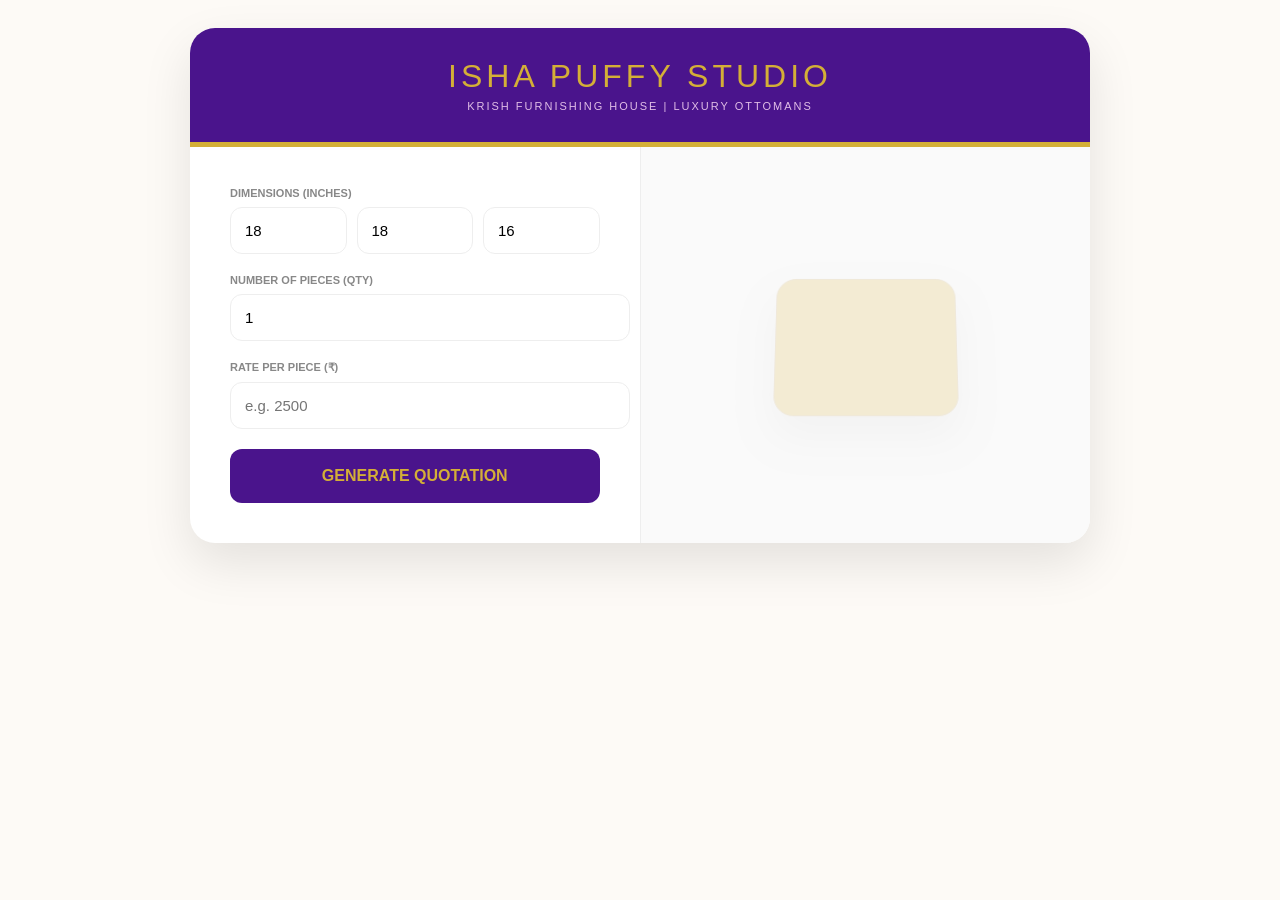
<file: sofapuffy.html>
<!DOCTYPE html>
<html lang="en">
<head>
    <meta charset="UTF-8">
    <title>Isha Puffy Studio | Piece Rate Quote</title>
    <style>
        :root { --puffy-purple: #4a148c; --gold: #d4af37; --bg: #fdfaf6; }
        body { font-family: 'Segoe UI', sans-serif; background: var(--bg); padding: 20px; }
        
        .studio-card {
            max-width: 900px; margin: auto; background: white; border-radius: 25px;
            box-shadow: 0 20px 50px rgba(0,0,0,0.1); overflow: hidden; display: flex; flex-wrap: wrap;
        }

        .header { width: 100%; background: var(--puffy-purple); color: var(--gold); padding: 30px; text-align: center; border-bottom: 5px solid var(--gold); }
        .header h1 { margin: 0; letter-spacing: 4px; font-weight: 300; text-transform: uppercase; }

        .inputs { flex: 1; min-width: 350px; padding: 40px; border-right: 1px solid #eee; }
        .visuals { flex: 1; min-width: 350px; padding: 40px; background: #fafafa; text-align: center; display: flex; flex-direction: column; align-items: center; justify-content: center; }

        label { display: block; font-size: 11px; font-weight: bold; color: #888; margin-bottom: 8px; text-transform: uppercase; }
        input, select { width: 100%; padding: 14px; margin-bottom: 20px; border: 1.5px solid #eee; border-radius: 12px; font-size: 15px; outline: none; }
        input:focus { border-color: var(--gold); }

        .btn-calc { width: 100%; padding: 18px; background: var(--puffy-purple); color: var(--gold); border: none; font-weight: bold; cursor: pointer; border-radius: 12px; font-size: 16px; transition: 0.3s; }
        .btn-calc:hover { background: #000; letter-spacing: 1px; }

        /* Schematic Puffy View */
        .puffy-preview { width: 180px; height: 140px; position: relative; perspective: 800px; margin: 30px 0; }
        .puffy-box {
            width: 100%; height: 100%; background: var(--gold); border-radius: 20px;
            transform: rotateX(15deg); box-shadow: 0 20px 40px rgba(0,0,0,0.15);
            transition: 0.6s ease; opacity: 0.2; border: 1px solid #c5a059;
        }

        .result-box { margin-top: 30px; width: 100%; display: none; text-align: left; border-top: 1px solid #eee; padding-top: 20px; }
        .total-price { font-size: 34px; color: #b30000; font-weight: bold; text-align: center; margin: 20px 0; }
        .formula-box { background: #fffbe6; padding: 15px; border: 1px dashed var(--gold); border-radius: 12px; font-size: 13px; color: #333; line-height: 1.6; }
    </style>
</head>
<body>

<div class="studio-card">
    <div class="header">
        <h1>ISHA PUFFY STUDIO</h1>
        <p style="margin:5px 0 0; font-size:11px; color:#e1bee7; letter-spacing: 2px;">KRISH FURNISHING HOUSE | LUXURY OTTOMANS</p>
    </div>

    <div class="inputs">
        <label>Dimensions (Inches)</label>
        <div style="display:flex; gap:10px;">
            <input type="number" id="pL" placeholder="L" value="18">
            <input type="number" id="pW" placeholder="W" value="18">
            <input type="number" id="pH" placeholder="H" value="16">
        </div>

        <label>Number of Pieces (Qty)</label>
        <input type="number" id="qty" value="1">

        <label>Rate Per Piece (₹)</label>
        <input type="number" id="rate" placeholder="e.g. 2500">

        <button class="btn-calc" onclick="calculatePcs()">GENERATE QUOTATION</button>
    </div>

    <div class="visuals">
        <div class="puffy-preview">
            <div class="puffy-box" id="puffyVis"></div>
        </div>

        <div id="resBox" class="result-box">
            <div style="font-size: 14px; margin-bottom: 10px;">
                Size: <b id="outDim">0 x 0 x 0</b> | Quantity: <b id="outQty">0</b>
            </div>
            <div class="total-price" id="outTotal">₹ 0</div>
            
            <div class="formula-box">
                <b>Pricing Logic (Per Piece):</b><br>
                1. Quote = Number of Pieces × Rate Per Piece<br>
                2. Custom Size: Dimensions are recorded for production.
            </div>
        </div>
    </div>
</div>

<script>
function calculatePcs() {
    let l = parseFloat(document.getElementById('pL').value);
    let w = parseFloat(document.getElementById('pW').value);
    let h = parseFloat(document.getElementById('pH').value);
    let qty = parseInt(document.getElementById('qty').value) || 1;
    let r = parseFloat(document.getElementById('rate').value) || 0;

    if(!r) { alert("Please enter the Rate!"); return; }

    // Logic: Simple Piece Rate
    let totalCost = qty * r;

    // Update UI
    document.getElementById('outDim').innerText = l + '" x ' + w + '" x ' + h + '"';
    document.getElementById('outQty').innerText = qty;
    document.getElementById('outTotal').innerText = "Total: ₹ " + totalCost.toLocaleString('en-IN');
    document.getElementById('resBox').style.display = "block";

    // Schematic Animation
    let vis = document.getElementById('puffyVis');
    vis.style.opacity = "1";
    // Adjust visual size slightly based on inputs
    vis.style.width = (l * 5) + "px"; 
    vis.style.height = (h * 5) + "px";
}
</script>

</body>
</html>
</file>
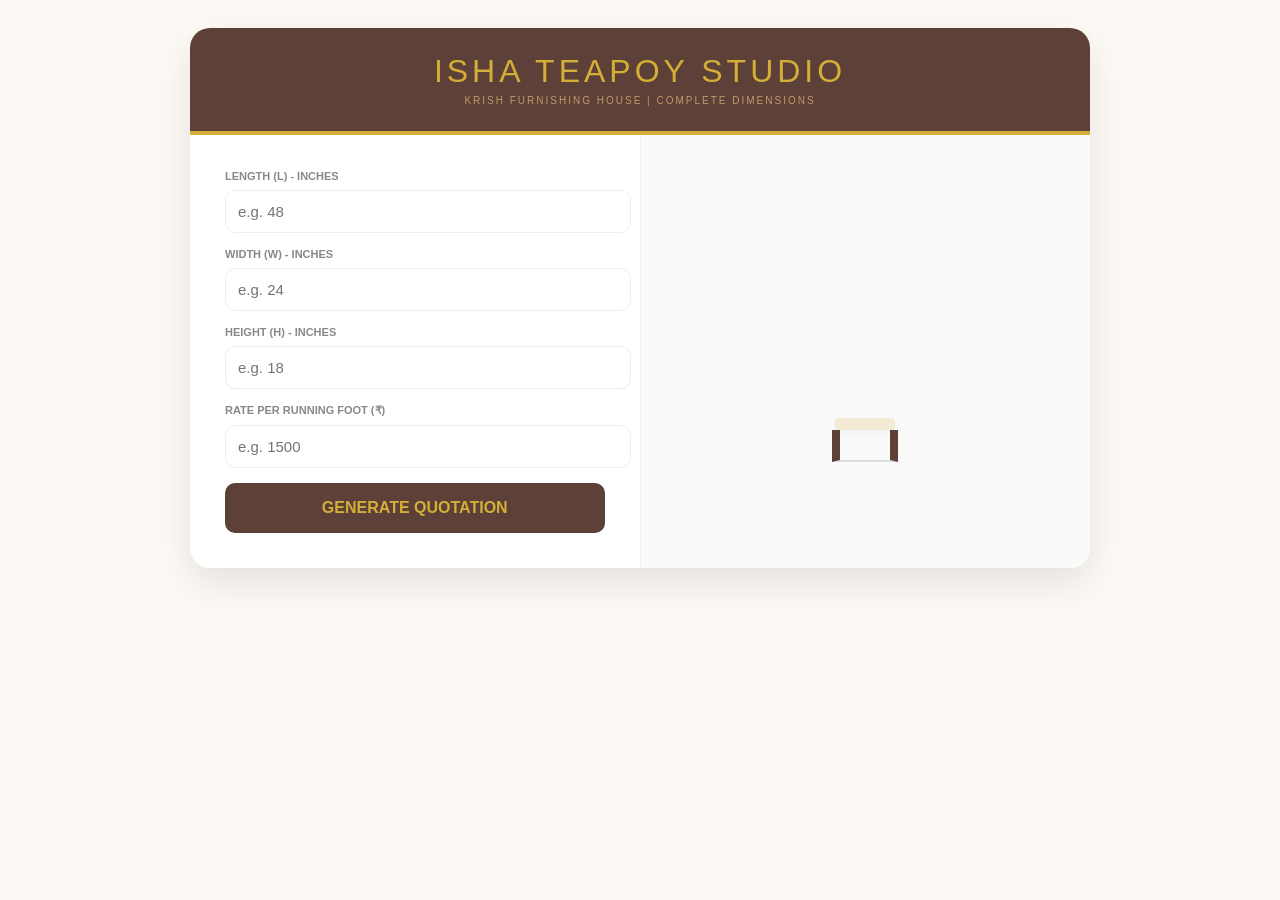
<file: sofateapoy.html>
<!DOCTYPE html>
<html lang="en">
<head>
    <meta charset="UTF-8">
    <title>Isha Teapoy Studio | Professional Rft Quote</title>
    <style>
        :root { --wood: #5d4037; --gold: #d4af37; --bg: #fdfaf6; }
        body { font-family: 'Segoe UI', sans-serif; background: var(--bg); padding: 20px; }
        
        .studio-card {
            max-width: 900px; margin: auto; background: white; border-radius: 20px;
            box-shadow: 0 15px 40px rgba(0,0,0,0.1); overflow: hidden; display: flex; flex-wrap: wrap;
        }

        .header { width: 100%; background: var(--wood); color: var(--gold); padding: 25px; text-align: center; border-bottom: 4px solid var(--gold); }
        .header h1 { margin: 0; letter-spacing: 4px; font-weight: 300; }

        .inputs { flex: 1; min-width: 320px; padding: 35px; border-right: 1px solid #eee; }
        .visuals { flex: 1; min-width: 320px; padding: 35px; background: #fafafa; text-align: center; display: flex; flex-direction: column; align-items: center; justify-content: center; }

        label { display: block; font-size: 11px; font-weight: bold; color: #888; margin-bottom: 8px; text-transform: uppercase; }
        input { width: 100%; padding: 12px; margin-bottom: 15px; border: 1.5px solid #eee; border-radius: 10px; font-size: 15px; outline: none; }

        .btn-calc { width: 100%; padding: 16px; background: var(--wood); color: var(--gold); border: none; font-weight: bold; cursor: pointer; border-radius: 10px; font-size: 16px; transition: 0.3s; }
        .btn-calc:hover { background: #000; letter-spacing: 1px; }

        /* Schematic 3D-ish View */
        .table-preview {
            width: 100%; min-height: 220px; position: relative;
            display: flex; flex-direction: column; align-items: center; justify-content: flex-end;
        }
        .top-surface { width: 60px; height: 12px; background: var(--gold); border-radius: 4px; transition: 0.8s ease; opacity: 0.2; z-index: 2; box-shadow: 0 4px 10px rgba(0,0,0,0.1); }
        .legs-structure { width: 50px; border-left: 8px solid var(--wood); border-right: 8px solid var(--wood); transition: 0.8s ease; height: 30px; z-index: 1; border-bottom: 2px solid #ddd; }

        .result-box { margin-top: 25px; width: 100%; display: none; text-align: left; animation: fadeIn 0.5s; }
        .total-price { font-size: 32px; color: #b30000; font-weight: bold; text-align: center; margin: 15px 0; border-top: 1px solid #eee; padding-top: 15px; }
        
        .formula-box { background: #fffbe6; padding: 15px; border: 1px dashed var(--gold); border-radius: 10px; font-size: 13px; color: #333; line-height: 1.6; }
        
        @keyframes fadeIn { from { opacity: 0; } to { opacity: 1; } }
    </style>
</head>
<body>

<div class="studio-card">
    <div class="header">
        <h1>ISHA TEAPOY STUDIO</h1>
        <p style="margin:5px 0 0; font-size:10px; color:#c19a6b; letter-spacing: 2px;">KRISH FURNISHING HOUSE | COMPLETE DIMENSIONS</p>
    </div>

    <!-- Inputs for Length, Width, Height -->
    <div class="inputs">
        <label>Length (L) - Inches</label>
        <input type="number" id="tL" placeholder="e.g. 48">

        <label>Width (W) - Inches</label>
        <input type="number" id="tW" placeholder="e.g. 24">

        <label>Height (H) - Inches</label>
        <input type="number" id="tH" placeholder="e.g. 18">

        <label>Rate Per Running Foot (₹)</label>
        <input type="number" id="rate" placeholder="e.g. 1500">

        <button class="btn-calc" onclick="calculateCompleteRft()">GENERATE QUOTATION</button>
    </div>

    <!-- Visual Schematic -->
    <div class="visuals">
        <div class="table-preview">
            <div class="top-surface" id="topVis"></div>
            <div class="legs-structure" id="legVis"></div>
        </div>

        <div id="resBox" class="result-box">
            <div style="font-size: 14px; margin-bottom: 5px;">
                Size: <b id="displayDim">0" x 0" x 0"</b>
            </div>
            <div>Total Running Feet: <b><span id="outRft">0</span> Rft.</b></div>
            <div class="total-price" id="outTotal">₹ 0</div>
            
            <div class="formula-box">
                <b>Standard Rft Formula:</b><br>
                1. Rft = Length" ÷ 12<br>
                2. Price = Total Rft × Rate<br>
                <i>*Width and Height are used for structural reference.</i>
            </div>
        </div>
    </div>
</div>

<script>
function calculateCompleteRft() {
    let l = parseFloat(document.getElementById('tL').value);
    let w = parseFloat(document.getElementById('tW').value);
    let h = parseFloat(document.getElementById('tH').value);
    let r = parseFloat(document.getElementById('rate').value) || 0;

    if(!l || !w || !h) { 
        alert("Please enter Length, Width and Height!"); 
        return; 
    }

    // Rft Calculation based on Length
    let rft = l / 12;
    let finalRft = rft.toFixed(2);
    let totalCost = Math.round(finalRft * r);

    // Update Text Results
    document.getElementById('displayDim').innerText = l + '" (L) x ' + w + '" (W) x ' + h + '" (H)';
    document.getElementById('outRft').innerText = finalRft;
    document.getElementById('outTotal').innerText = "Total: ₹ " + totalCost.toLocaleString('en-IN');
    document.getElementById('resBox').style.display = "block";

    // Update Visual Schematic
    let top = document.getElementById('topVis');
    let legs = document.getElementById('legVis');

    top.style.opacity = "1";
    
    // Scale Length (Horizontal)
    let visualLen = (l * 4);
    if(visualLen > 280) visualLen = 280;
    top.style.width = visualLen + "px";
    legs.style.width = (visualLen * 0.8) + "px";

    // Scale Height (Vertical)
    legs.style.height = (h * 4) + "px";
    
    // Scale Width (Visual depth effect using opacity/shadow)
    top.style.boxShadow = `0 ${w/4}px 15px rgba(0,0,0,0.15)`;
}
</script>

</body>
</html>
</file>
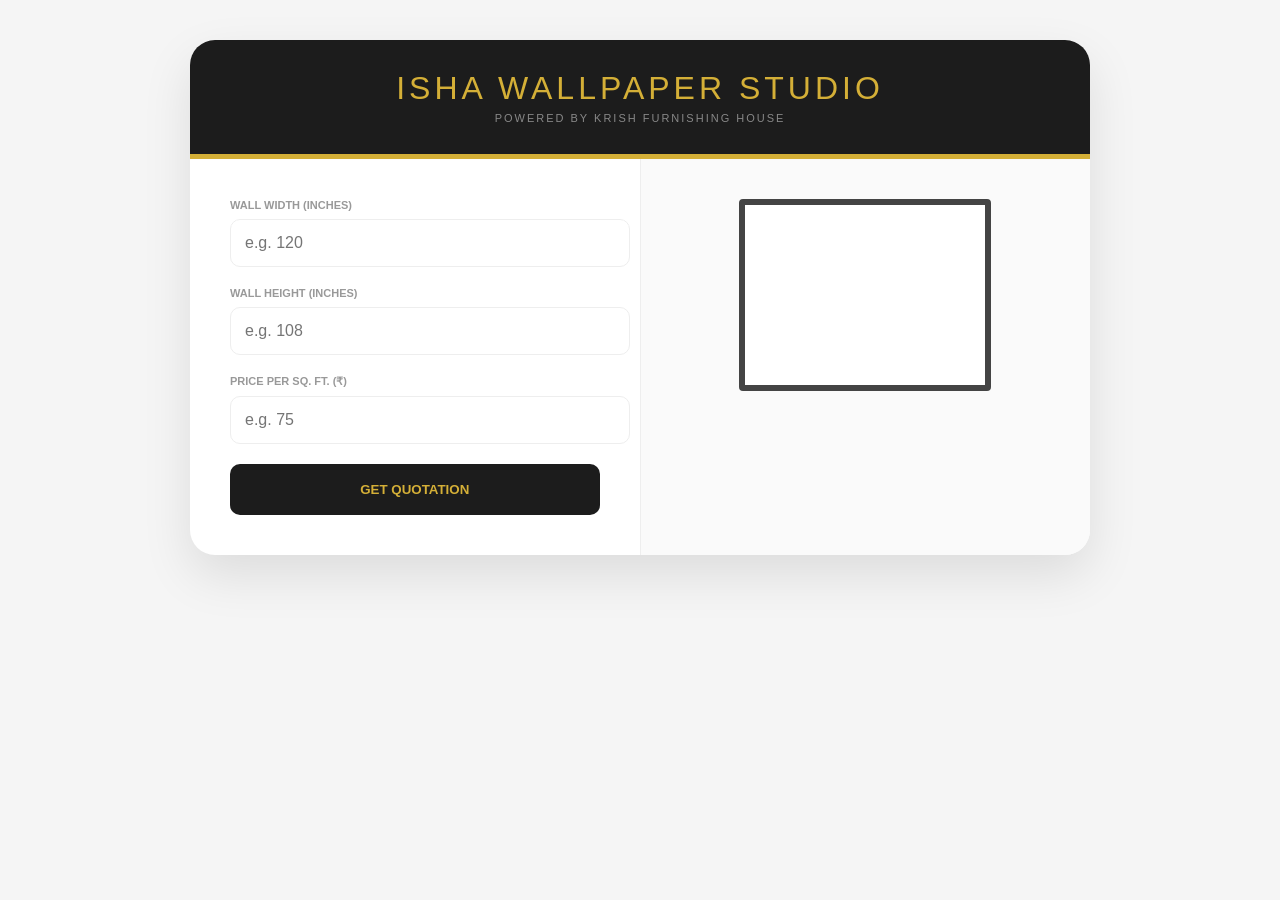
<file: wallpaper.html>
<!DOCTYPE html>
<html lang="en">
<head>
    <meta charset="UTF-8">
    <title>Isha Wallpaper Studio | Krish Furnishing House</title>
    <style>
        :root { --gold: #d4af37; --dark: #1c1c1c; --accent: #b30000; }
        body { font-family: 'Inter', sans-serif; background: #f5f5f5; margin: 0; padding: 40px; }
        
        .studio-card { 
            max-width: 900px; margin: auto; background: #fff; border-radius: 25px; 
            overflow: hidden; box-shadow: 0 20px 50px rgba(0,0,0,0.1); display: flex; flex-wrap: wrap;
        }

        .header { width: 100%; background: var(--dark); color: var(--gold); padding: 30px; text-align: center; border-bottom: 5px solid var(--gold); }
        .header h1 { margin: 0; letter-spacing: 4px; font-weight: 300; }
        .header p { margin: 5px 0 0; font-size: 11px; color: #888; letter-spacing: 2px; }

        .input-area { flex: 1; min-width: 350px; padding: 40px; border-right: 1px solid #eee; }
        .preview-area { flex: 1; min-width: 350px; padding: 40px; background: #fafafa; display: flex; flex-direction: column; align-items: center; }

        label { display: block; font-size: 11px; font-weight: bold; color: #999; margin-bottom: 8px; text-transform: uppercase; }
        input { width: 100%; padding: 14px; margin-bottom: 20px; border: 1.5px solid #eee; border-radius: 10px; font-size: 16px; outline: none; }
        input:focus { border-color: var(--gold); }

        .calc-btn { width: 100%; padding: 18px; background: var(--dark); color: var(--gold); border: none; border-radius: 10px; font-weight: bold; cursor: pointer; transition: 0.3s; }
        .calc-btn:hover { background: #000; letter-spacing: 1px; }

        /* Schematic Wall View */
        .wall-blueprint { 
            width: 240px; height: 180px; border: 6px solid #444; position: relative; 
            background: #fff; border-radius: 4px; overflow: hidden; display: flex;
        }
        .wallpaper-layer { 
            width: 0%; height: 100%; background: var(--gold); opacity: 0.7; 
            transition: width 1.2s ease-in-out; background-image: radial-gradient(#9e7e2a 1px, transparent 1px); background-size: 20px 20px;
        }

        #result-sheet { margin-top: 30px; width: 100%; display: none; border-top: 2px dashed #ddd; padding-top: 20px; }
        .res-row { display: flex; justify-content: space-between; margin-bottom: 12px; font-size: 14px; }
        .final-price { font-size: 26px; color: var(--accent); font-weight: bold; text-align: center; margin-top: 15px; }

        .formula-box { background: #fffbe6; padding: 15px; border: 1px dashed var(--gold); border-radius: 10px; font-size: 12px; color: #666; margin-top: 20px; }
    </style>
</head>
<body>

<div class="studio-card">
    <div class="header">
        <h1>ISHA WALLPAPER STUDIO</h1>
        <p>POWERED BY KRISH FURNISHING HOUSE</p>
    </div>

    <div class="input-area">
        <label>Wall Width (Inches)</label>
        <input type="number" id="wW" placeholder="e.g. 120">
        
        <label>Wall Height (Inches)</label>
        <input type="number" id="wH" placeholder="e.g. 108">
        
        <label>Price Per Sq. Ft. (₹)</label>
        <input type="number" id="rate" placeholder="e.g. 75">

        <button class="calc-btn" onclick="calculateWallpaper()">GET QUOTATION</button>
    </div>

    <div class="preview-area">
        <div class="wall-blueprint">
            <div class="wallpaper-layer" id="wallVis"></div>
        </div>

        <div id="result-sheet">
            <div class="res-row"><span>Wall Area:</span> <b id="outSqft">0</b> Sq. Ft.</div>
            <div class="res-row"><span>Rate:</span> <b>₹ <span id="outRate">0</span>/sqft</b></div>
            <div class="final-price" id="outTotal">Total: ₹ 0</div>
            
            <div class="formula-box">
                <b>Professional Formula:</b><br>
                • Area = (Width" × Height") ÷ 144 = Sq. Ft.<br>
                • Total Price = Total Area × Price Per Sq. Ft.<br>
                <i>*Installation charges extra as per site conditions.</i>
            </div>
        </div>
    </div>
</div>

<script>
function calculateWallpaper() {
    let w = parseFloat(document.getElementById('wW').value);
    let h = parseFloat(document.getElementById('wH').value);
    let r = parseFloat(document.getElementById('rate').value) || 0;

    if(!w || !h) { alert("Please enter Wall dimensions."); return; }

    // Logic: Precise Sq Ft Calculation
    let sqft = (w * h) / 144;
    let finalSqft = sqft.toFixed(2);
    let totalCost = Math.round(finalSqft * r);

    // Update UI
    document.getElementById('outSqft').innerText = finalSqft;
    document.getElementById('outRate').innerText = r;
    document.getElementById('outTotal').innerText = "Total: ₹" + totalCost.toLocaleString('en-IN');
    
    // Schematic Animation (Wall filling with wallpaper)
    document.getElementById('wallVis').style.width = "100%";
    document.getElementById('result-sheet').style.display = "block";
}
</script>

</body>
</html>
</file>
